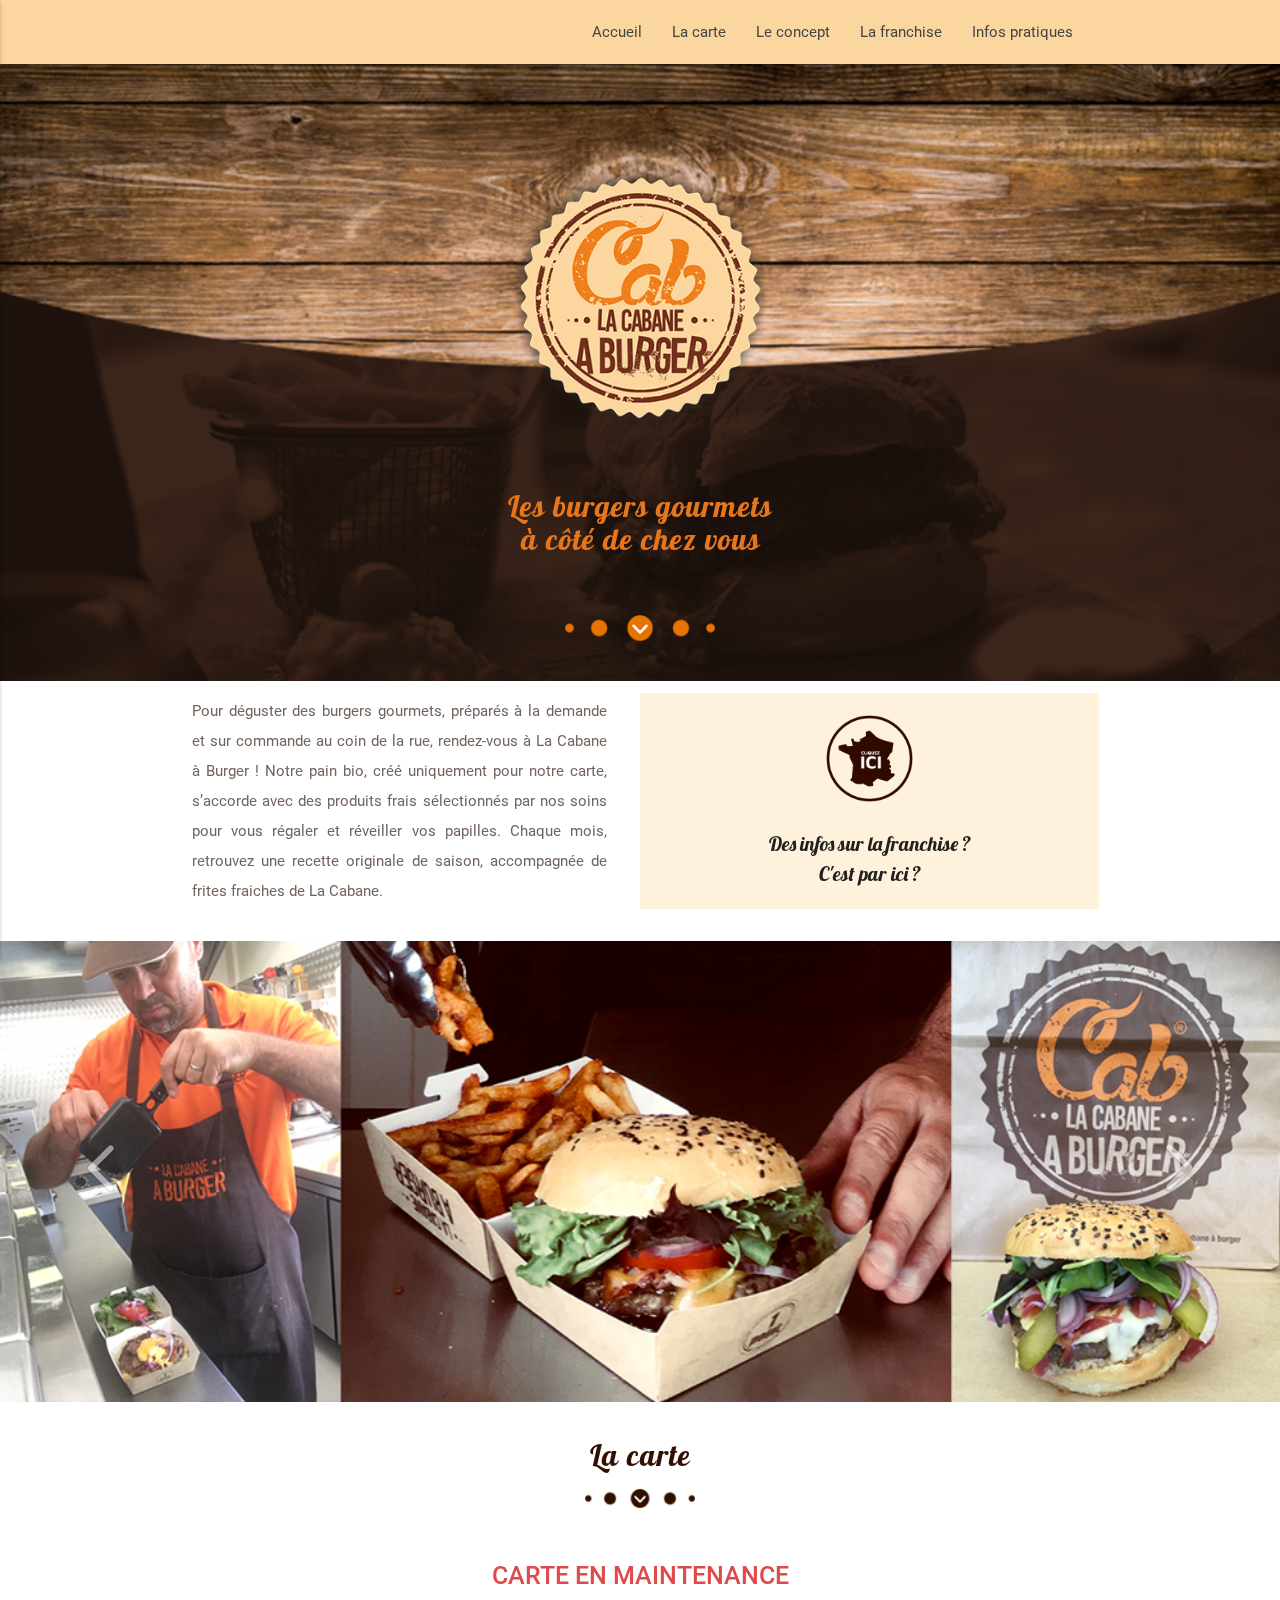
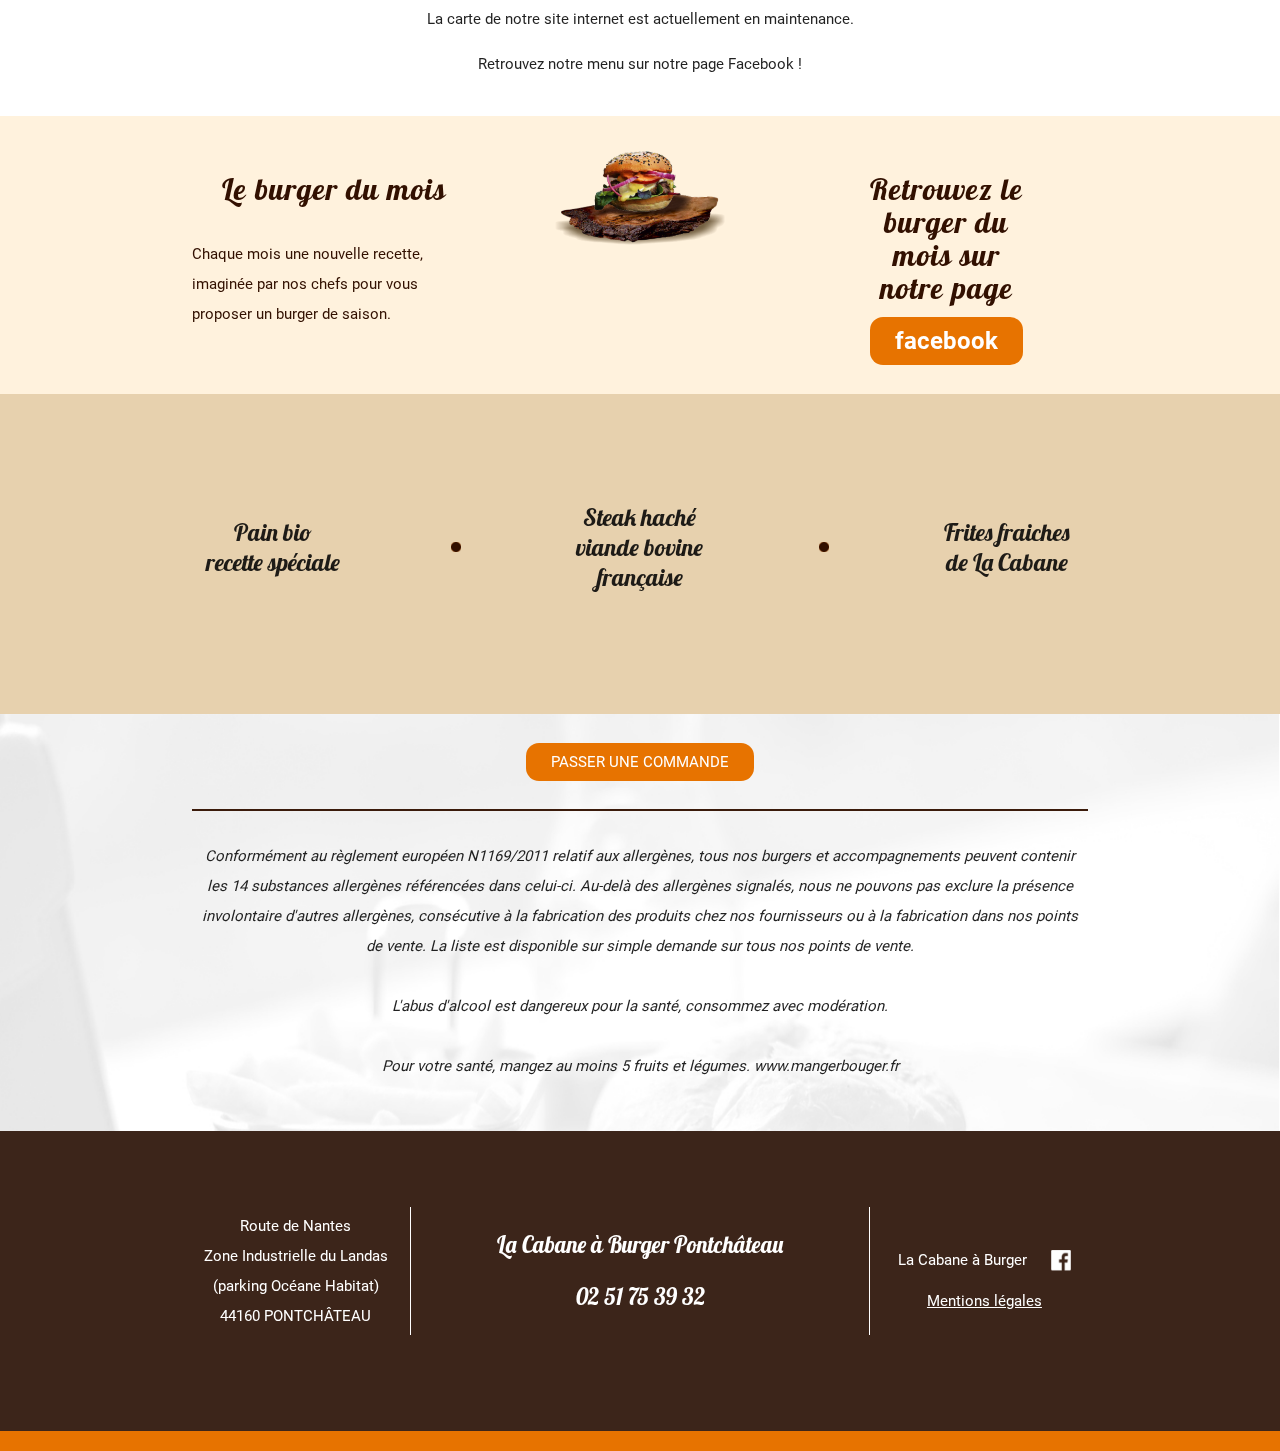
<file: index.html>
<!DOCTYPE html>
<html lang="fr">
<head>
    <meta http-equiv="Content-Type" content="text/html; charset=UTF-8"/>
    <meta name="viewport" content="width=device-width, initial-scale=1"/>
    <title>La Cabane à Burger</title>
    <link rel="icon" href="assets/favicon.png" type="image/gif" sizes="16x16"/>
    <link
            href="https://fonts.googleapis.com/icon?family=Material+Icons"
            rel="stylesheet"
    />
    <link
            href="css/materialize.css"
            type="text/css"
            rel="stylesheet"
            media="screen,projection"
    />
    <link
            href="css/style.css"
            type="text/css"
            rel="stylesheet"
            media="screen,projection"
    />
    <link
            href="css/bootstrap.css"
            type="text/css"
            rel="stylesheet"
            media="screen,projection"
    />
    <link
            href="https://fonts.googleapis.com/css?family=Lobster"
            rel="stylesheet"
    />
    <link href="https://fonts.googleapis.com/css?family=Bebas+Neue" rel="stylesheet">
    <script src="https://ajax.googleapis.com/ajax/libs/jquery/3.3.1/jquery.min.js"></script>
    <script src="https://maxcdn.bootstrapcdn.com/bootstrap/3.3.7/js/bootstrap.min.js"></script>
    <script src="https://ajax.googleapis.com/ajax/libs/jquery/1.10.2/jquery.min.js"></script>
    <script>
        $(document).ready(function () {
            $(".js-scrollTo").on("click", function () {
                // Au clic sur un élément
                var page = $(this).attr("href"); // Page cible
                var speed = 750; // Durée de l'animation (en ms)
                $("html, body").animate(
                    {
                        scrollTop: $(page).offset().top,
                    },
                    speed
                ); // Go
                return false;
            });
        });
    </script>
</head>

<body>
<nav role="navigation">
    <div class="nav-wrapper container">
        <ul class="right hide-on-med-and-down">
            <li><a class="js-scrollTo" href="#section_1">Accueil</a></li>
            <li><a class="js-scrollTo" href="#section_3">La carte</a></li>
            <li><a href="concept.html">Le concept</a></li>
            <li>
                <a href="concept.html" class="js-scrollTo" href="#section_12"
                >La franchise</a
                >
            </li>
            <li><a href="contact.html">Infos pratiques</a></li>
        </ul>
        <ul id="nav-mobile" class="side-nav">
            <li><a class="js-scrollTo" href="#section_1">Accueil</a></li>
            <li><a class="js-scrollTo" href="#section_3">La carte</a></li>
            <li><a href="concept.html">Le concept</a></li>
            <li>
                <a href="concept.html" class="js-scrollTo" href="#section_12"
                >La franchise</a
                >
            </li>
            <li><a href="contact.html">Infos pratiques</a></li>
        </ul>
        <a href="#" data-activates="nav-mobile" class="button-collapse"
        ><i class="material-icons">menu</i></a
        >
    </div>
</nav>
<div id="index-banner" class="parallax-container">
    <div class="section no-pad-bot">
        <div>
            <div class="row center">
                <img alt="logo_cabane_burger" src="assets/logo_cabane_burger.png"/>
            </div>
            <div id="h2_center_title">
                <h2>Les burgers gourmets<br/>à côté de chez vous</h2>
            </div>
            <div>
                <img alt="underline" src="assets/underline.png"/>
            </div>
        </div>
    </div>
    <div class="parallax">
        <img src="assets/bck_header_index.png" alt="bck_header_index"/>
    </div>
</div>
<div id="section_1" class="container">
    <div class="section">
        <div class="row valign-wrapper">
            <div id="section_1_left" class="col s12 m12 l6 xl6">
                <p class="light">
                    Pour déguster des burgers gourmets, préparés à la demande et sur
                    commande au coin de la rue, rendez-vous à La Cabane à Burger !
                    Notre pain bio, créé uniquement pour notre carte, s’accorde avec
                    des produits frais sélectionnés par nos soins pour vous régaler et
                    réveiller vos papilles. Chaque mois, retrouvez une recette
                    originale de saison, accompagnée de frites fraiches de La Cabane.
                </p>
            </div>
            <div id="section_1_right" class="col s12 m12 l6 xl6">
                <a href="concept.html"><img alt="ici_icon" src="assets/ici_icon.png"/></a>
                <p>Des infos sur la franchise ?<br/>C'est par ici ?</p>
            </div>
        </div>
    </div>
</div>
<div id="myCarousel" class="carousel slide" data-ride="carousel">
    <!-- Wrapper for slides -->
    <div class="carousel-inner">
        <div class="item active">
            <img src="assets/carousel_1.png" alt=""/>
        </div>
        <div class="item">
            <img src="assets/carousel_2.png" alt=""/>
        </div>
        <div class="item">
            <img src="assets/carousel_3.png" alt=""/>
        </div>
    </div>
    <!-- Left and right controls -->
    <a class="left carousel-control" href="#myCarousel" data-slide="prev">
        <span class="glyphicon glyphicon-chevron-left">
          <img src="assets/gauche_carousel.png"/>
        </span>
        <span class="sr-only"></span>
    </a>
    <a class="right carousel-control" href="#myCarousel" data-slide="next">
        <span class="glyphicon glyphicon-chevron-right">
          <img src="assets/droite_carousel.png"/>
        </span>
        <span class="sr-only"></span>
    </a>
</div>
<div id="section_3" class="container">
    <div class="section">
        <div class="row">
            <h3>La carte</h3>
            <div class="center">
                <img alt="underline" src="assets/underline_black.png"/>
            </div>
        </div>
    </div>

    <div class="center">
        <h5 class="center">CARTE EN MAINTENANCE</h5>
        <p>La carte de notre site internet est actuellement en maintenance.</p>
        <p>Retrouvez notre menu sur notre page Facebook !</p>
        <br>
    </div>


<!--    <div class="section">-->
<!--        <div class="row title-block">-->
<!--            <p class="newtitle">APERO'CAB</p>-->
<!--            <div class="title-dots">-->
<!--                <div class="dot1"></div>-->
<!--                <div class="dot2"></div>-->
<!--                <div class="dot3"></div>-->
<!--            </div>-->
<!--        </div>-->
<!--        <div class="row">-->
<!--            <div class="col s12 m6 l3 xl3">-->
<!--                <h4>Box Mozza</h4>-->
<!--                <p>5 sticks mozza*.</p>-->
<!--                <p class="bold color_orange">5,50€</p>-->
<!--            </div>-->
<!--            <div class="col s12 m6 l3 xl3">-->
<!--                <h4>Box Camembert</h4>-->
<!--                <p>5 bouchées au camembert*.</p>-->
<!--                <p class="bold color_orange">5,50€</p>-->
<!--            </div>-->
<!--            <div class="col s12 m6 l3 xl3">-->
<!--                <h4>Box Oignons Rings</h4>-->
<!--                <p>7 oignons rings*.</p>-->
<!--                <p class="bold color_orange">5,50€</p>-->
<!--            </div>-->
<!--            <div class="col s12 m6 l3 xl3">-->
<!--                <h4>Box XXL</h4>-->
<!--                <p>5 sticks mozza*, 5 bouchées au camembert*, 5 oignons rings*, 5 nuggets de filet de poulet* <br>-->
<!--                    (sauce au choix) </p>-->
<!--                <p class="bold color_orange">16,50€</p>-->
<!--            </div>-->
<!--        </div>-->
<!--    </div>-->
<!--    <div class="section">-->
<!--        <div class="row title-block">-->
<!--            <p class="newtitle">LES SALADES</p>-->
<!--            <div class="title-dots">-->
<!--                <div class="dot1"></div>-->
<!--                <div class="dot2"></div>-->
<!--                <div class="dot3"></div>-->
<!--            </div>-->
<!--        </div>-->
<!--        <div class="row">-->
<!--            <div class="col s12 m6 l3 xl3">-->
<!--                <h4>La Nordique</h4>-->
<!--                <p>Salade, rondelles de tomates, saumon fumé, palet de chèvre affiné et vinaigrette au balsamique. </p>-->
<!--                <p class="bold color_orange">7,90€</p>-->
<!--            </div>-->
<!--            <div class="col s12 m6 l3 xl3">-->
<!--                <h4>La Poulette</h4>-->
<!--                <p>Salade, rondelles de tomates, rondelles d'oignons rouges, émincé de filet de poulet pané*, palet de-->
<!--                    chèvre affiné et vinaigrette au balsamique. </p>-->
<!--                <p class="bold color_orange">7,90€</p>-->
<!--            </div>-->
<!--        </div>-->
<!--    </div>-->
<!--    <div class="section">-->
<!--        <div class="row title-block">-->
<!--            <p class="newtitle">LES INCONTOURNABLES</p>-->
<!--            <div class="title-dots">-->
<!--                <div class="dot1"></div>-->
<!--                <div class="dot2"></div>-->
<!--                <div class="dot3"></div>-->
<!--            </div>-->
<!--        </div>-->
<!--        <div class="row">-->
<!--            <div class="col s12 m6 l3 xl3">-->
<!--                <h4>Cowboy</h4>-->
<!--                <p>Steak haché*, cheddar, rondelle de tomate, sauce barbecue.</p>-->
<!--                <p class="bold color_orange">7,90€</p>-->
<!--                <div class="row underlined_orange valign-wrapper">-->
<!--                    <div class="col s12 m1 l1 xl1">-->
<!--                        <img class="left_margin" src="assets/menu_icon.png"/>-->
<!--                    </div>-->
<!--                    <div class="col s12 m11 l11 xl11">-->
<!--                        <p class="bold margin_bottom_none">-->
<!--                            Burger / Frites / Soda 33 cl-->
<!--                        </p>-->
<!--                        <p class="bold margin_top_none">11,50€</p>-->
<!--                    </div>-->
<!--                </div>-->
<!--            </div>-->
<!--            <div class="col s12 m6 l3 xl3">-->
<!--                <h4>Kebab</h4>-->
<!--                <p>-->
<!--                    Émincé de kebab, rondelle de tomate, rondelles d’oignons rouges,-->
<!--                    salade, sauce kebab.-->
<!--                </p>-->
<!--                <p class="bold color_orange">8,50€</p>-->
<!--                <div class="row underlined_orange valign-wrapper">-->
<!--                    <div class="col s12 m1 l1 xl1">-->
<!--                        <img class="left_margin" src="assets/menu_icon.png"/>-->
<!--                    </div>-->
<!--                    <div class="col s12 m11 l11 xl11">-->
<!--                        <p class="bold margin_bottom_none">-->
<!--                            Burger / Frites / Soda 33 cl-->
<!--                        </p>-->
<!--                        <p class="bold margin_top_none">11,50€</p>-->
<!--                    </div>-->
<!--                </div>-->
<!--            </div>-->
<!--            <div class="col s12 m6 l3 xl3">-->
<!--                <h4>Cab</h4>-->
<!--                <p>-->
<!--                    Steak haché*, poitrine fumée, cheddar, rondelle de tomate,-->
<!--                    rondelles d'oignons rouges, salade, sauce barbecue.-->
<!--                </p>-->
<!--                <p class="bold color_orange">8,90€</p>-->
<!--                <div class="row underlined_orange valign-wrapper">-->
<!--                    <div class="col s12 m1 l1 xl1">-->
<!--                        <img class="left_margin" src="assets/menu_icon.png"/>-->
<!--                    </div>-->
<!--                    <div class="col s12 m11 l11 xl11">-->
<!--                        <p class="bold margin_bottom_none">-->
<!--                            Burger / Frites / Soda 33 cl-->
<!--                        </p>-->
<!--                        <p class="bold margin_top_none">12,50€</p>-->
<!--                    </div>-->
<!--                </div>-->
<!--            </div>-->
<!--        </div>-->
<!--    </div>-->
<!--    <div class="section">-->
<!--        <div class="row title-block">-->
<!--            <p class="newtitle">LES LEGENDAIRES</p>-->
<!--            <div class="title-dots">-->
<!--                <div class="dot1"></div>-->
<!--                <div class="dot2"></div>-->
<!--                <div class="dot3"></div>-->
<!--            </div>-->
<!--        </div>-->
<!--        <div class="row">-->
<!--            <div class="col s12 m6 l3 xl3">-->
<!--                <h4>Savoyard</h4>-->
<!--                <p>-->
<!--                    Steak haché*, confit d'oignons jaunes, poitrine fumée, reblochon au-->
<!--                    lait cru, sauce moutarde à l'ancienne.-->
<!--                </p>-->
<!--                <p class="bold color_orange">8,90€</p>-->
<!--                <div class="row underlined_orange valign-wrapper">-->
<!--                    <div class="col s12 m1 l1 xl1">-->
<!--                        <img class="left_margin" src="assets/menu_icon.png"/>-->
<!--                    </div>-->
<!--                    <div class="col s12 m11 l11 xl11">-->
<!--                        <p class="bold margin_bottom_none">-->
<!--                            Burger / Frites / Soda 33 cl-->
<!--                        </p>-->
<!--                        <p class="bold margin_top_none">12,50€</p>-->
<!--                    </div>-->
<!--                </div>-->
<!--            </div>-->
<!--            <div class="col s12 m6 l3 xl3">-->
<!--                <h4>Normand</h4>-->
<!--                <p>-->
<!--                    Steak haché*, confit d'oignons jaunes, camembert au lait cru,-->
<!--                    salade, sauce poivre.-->
<!--                </p>-->
<!--                <p class="bold color_orange">8,50€</p>-->
<!--                <div class="row underlined_orange valign-wrapper">-->
<!--                    <div class="col s12 m1 l1 xl1">-->
<!--                        <img class="left_margin" src="assets/menu_icon.png"/>-->
<!--                    </div>-->
<!--                    <div class="col s12 m11 l11 xl11">-->
<!--                        <p class="bold margin_bottom_none">-->
<!--                            Burger / Frites / Soda 33 cl-->
<!--                        </p>-->
<!--                        <p class="bold margin_top_none">11,90€</p>-->
<!--                    </div>-->
<!--                </div>-->
<!--            </div>-->
<!--            <div class="col s12 m6 l3 xl3">-->
<!--                <h4>Montagnard</h4>-->
<!--                <p>-->
<!--                    Steak haché*, confit d'oignons jaunes, galette de pomme de terre*,-->
<!--                    poitrine fumée, raclette au lait cru, sauce barbecue.-->
<!--                </p>-->
<!--                <p class="bold color_orange">9,90€</p>-->
<!--                <div class="row underlined_orange valign-wrapper">-->
<!--                    <div class="col s12 m1 l1 xl1">-->
<!--                        <img class="left_margin" src="assets/menu_icon.png"/>-->
<!--                    </div>-->
<!--                    <div class="col s12 m11 l11 xl11">-->
<!--                        <p class="bold margin_bottom_none">-->
<!--                            Burger / Frites / Soda 33 cl-->
<!--                        </p>-->
<!--                        <p class="bold margin_top_none">13,50€</p>-->
<!--                    </div>-->
<!--                </div>-->
<!--            </div>-->
<!--            <div class="col s12 m6 l3 xl3">-->
<!--                <h4>Viking</h4>-->
<!--                <p>-->
<!--                    Galette de pomme de terre*, saumon fumé, rondelle de tomate,-->
<!--                    salade, sauce tartare.-->
<!--                </p>-->
<!--                <p class="bold color_orange">9,50€</p>-->
<!--                <div class="row underlined_orange valign-wrapper">-->
<!--                    <div class="col s12 m1 l1 xl1">-->
<!--                        <img class="left_margin" src="assets/menu_icon.png"/>-->
<!--                    </div>-->
<!--                    <div class="col s12 m11 l11 xl11">-->
<!--                        <p class="bold margin_bottom_none">-->
<!--                            Burger / Frites / Soda 33 cl-->
<!--                        </p>-->
<!--                        <p class="bold margin_top_none">12,90€</p>-->
<!--                    </div>-->
<!--                </div>-->
<!--            </div>-->
<!--        </div>-->
<!--        <div class="row">-->
<!--            <div class="col s12 m6 l3 xl3">-->
<!--                <h4>Gaulois</h4>-->
<!--                <p>-->
<!--                    Filet de poulet pané*, cheddar, rondelles d'oignons rouges,-->
<!--                    salade, sauce burger.-->
<!--                </p>-->
<!--                <p class="bold color_orange">9,50€</p>-->
<!--                <div class="row underlined_orange valign-wrapper">-->
<!--                    <div class="col s12 m1 l1 xl1">-->
<!--                        <img class="left_margin" src="assets/menu_icon.png"/>-->
<!--                    </div>-->
<!--                    <div class="col s12 m11 l11 xl11">-->
<!--                        <p class="bold margin_bottom_none">-->
<!--                            Burger / Frites / Soda 33 cl-->
<!--                        </p>-->
<!--                        <p class="bold margin_top_none">12,90€</p>-->
<!--                    </div>-->
<!--                </div>-->
<!--            </div>-->
<!--            <div class="col s12 m6 l3 xl3">-->
<!--                <h4>L'Andalou</h4>-->
<!--                <p>-->
<!--                    Steak haché*, confit d'oignons jaunes, poitrine fumée, cheddar, salade, sauce andalouse.-->
<!--                </p>-->
<!--                <p class="bold color_orange">8,90€</p>-->
<!--                <div class="row underlined_orange valign-wrapper">-->
<!--                    <div class="col s12 m1 l1 xl1">-->
<!--                        <img class="left_margin" src="assets/menu_icon.png"/>-->
<!--                    </div>-->
<!--                    <div class="col s12 m11 l11 xl11">-->
<!--                        <p class="bold margin_bottom_none">-->
<!--                            Burger / Frites / Soda 33 cl-->
<!--                        </p>-->
<!--                        <p class="bold margin_top_none">12,50€</p>-->
<!--                    </div>-->
<!--                </div>-->
<!--            </div>-->


<!--        </div>-->
<!--    </div>-->
<!--    <div class="section">-->
<!--        <div class="row title-block">-->
<!--            <p class="newtitle">LES CREATIFS</p>-->
<!--            <div class="title-dots">-->
<!--                <div class="dot1"></div>-->
<!--                <div class="dot2"></div>-->
<!--                <div class="dot3"></div>-->
<!--            </div>-->
<!--        </div>-->
<!--        <div class="row">-->
<!--            <div class="col s12 m6 l3 xl3">-->
<!--                <h4>Nantais</h4>-->
<!--                <p>-->
<!--                    Steak haché*, curé nantais, rondelle d'oignons rouges, salade,-->
<!--                    vinaigrette de la cabane.-->
<!--                </p>-->
<!--                <p class="bold color_orange">8,90€</p>-->
<!--                <div class="row underlined_orange valign-wrapper">-->
<!--                    <div class="col s12 m1 l1 xl1">-->
<!--                        <img class="left_margin" src="assets/menu_icon.png"/>-->
<!--                    </div>-->
<!--                    <div class="col s12 m11 l11 xl11">-->
<!--                        <p class="bold margin_bottom_none">-->
<!--                            Burger / Frites / Soda 33 cl-->
<!--                        </p>-->
<!--                        <p class="bold margin_top_none">11,90€</p>-->
<!--                    </div>-->
<!--                </div>-->
<!--            </div>-->
<!--            <div class="col s12 m6 l3 xl3">-->
<!--                <h4>Indien</h4>-->
<!--                <p>-->
<!--                    Émincé de poulet rôti au curry, confit d'oignons-->
<!--                    jaunes, chèvre, salade, sauce curry.-->
<!--                </p>-->
<!--                <p class="bold color_orange">9,90€</p>-->
<!--                <div class="row underlined_orange valign-wrapper">-->
<!--                    <div class="col s12 m1 l1 xl1">-->
<!--                        <img class="left_margin" src="assets/menu_icon.png"/>-->
<!--                    </div>-->
<!--                    <div class="col s12 m11 l11 xl11">-->
<!--                        <p class="bold margin_bottom_none">-->
<!--                            Burger / Frites / Soda 33 cl-->
<!--                        </p>-->
<!--                        <p class="bold margin_top_none">12,90€</p>-->
<!--                    </div>-->
<!--                </div>-->
<!--            </div>-->
<!--        </div>-->
<!--    </div>-->
<!--    <div class="section">-->
<!--        <div class="row title-block">-->
<!--            <p class="newtitle">LE VEGETARIEN</p>-->
<!--            <div class="title-dots">-->
<!--                <div class="dot1"></div>-->
<!--                <div class="dot2"></div>-->
<!--                <div class="dot3"></div>-->
<!--            </div>-->
<!--        </div>-->
<!--        <div class="row">-->
<!--            <div class="col s12 m6 l3 xl3">-->
<!--                <h4>Végétarien</h4>-->
<!--                <p>-->
<!--                    Galette de pomme de terre*, cheddar, rondelle de tomate, rondelles-->
<!--                    d'oignons rouges, salade, sauce barbecue.-->
<!--                </p>-->
<!--                <p class="bold color_orange">6,90€</p>-->
<!--                <div class="row underlined_orange valign-wrapper">-->
<!--                    <div class="col s12 m1 l1 xl1">-->
<!--                        <img class="left_margin" src="assets/menu_icon.png"/>-->
<!--                    </div>-->
<!--                    <div class="col s12 m11 l11 xl11">-->
<!--                        <p class="bold margin_bottom_none">-->
<!--                            Burger / Frites / Soda 33 cl-->
<!--                        </p>-->
<!--                        <p class="bold margin_top_none">9,90€</p>-->
<!--                    </div>-->
<!--                </div>-->
<!--            </div>-->
<!--        </div>-->
<!--    </div>-->
</div>
<!--<div class="section">-->
<!--    <div class="row center">-->
<!--        <a id="commande_button" href="contact.html">PASSER UNE COMMANDE</a>-->
<!--    </div>-->
<!--</div>-->
<div id="section_4">
    <div class="container">
        <div class="section">
            <div class="row valign-wrapper">
<!--                <div class="col s12 m3 l3 xl3">-->
<!--                    <img src="assets/info_icon.png" alt="info_icon"/>-->
<!--                </div>-->

<!--                <div class="col s12 m9 l9 xl9">-->
<!--                    <p class="light">-->
<!--                        La viande de nos burgers peut être remplacée par un filet de-->
<!--                        poulet pané ou une galette de pomme de terre (produits surgelés)-->
<!--                        sur simple demande à la commande. * Produit surgelé-->
<!--                    </p>-->
<!--                </div>-->
            </div>
            <div class="row">
                <div class="col s12 m12 l4 xl4">
                    <h3>Le burger du mois</h3>
                    <p>
                        Chaque mois une nouvelle recette, imaginée par nos chefs pour
                        vous proposer un burger de saison.
                    </p>
                </div>
                <div class="col s12 m12 l4 xl4">
                    <img src="assets/burger_du_mois.png" alt="burger_du_mois"/>
                </div>
                <div class="col s12 m12 l4 xl4">
                    <h3>Retrouvez le burger du mois sur notre page</h3>
                    <a
                            target="_blank"
                            href="https://www.facebook.com/La-Cabane-A-Burger-2024129584480172/"
                    >facebook</a
                    >
                </div>
            </div>
        </div>
    </div>
</div>
<div id="section_5" class="container">
    <div class="container center">
        <div class="section center">
            <div class="row center">
                <div class="col s12 m15ths l5ths xl5ths">
                    <p>Pain bio<br/>recette spéciale</p>
                </div>
                <div class="col s12 m15ths l5ths xl5ths">
                    <img
                            class="point_section_5"
                            alt="point_section"
                            src="assets/point_section.png"
                    />
                </div>
                <div class="col s12 m15ths l5ths xl5ths">
                    <p>Steak haché<br/>viande bovine française</p>
                </div>
                <div class="col s12 m15ths l5ths xl5ths">
                    <img
                            class="point_section_5"
                            alt="point_section"
                            src="assets/point_section.png"
                    />
                </div>
                <div class="col s12 m15ths l5ths xl5ths">
                    <p>Frites fraiches<br/>de La Cabane</p>
                </div>
            </div>
        </div>
    </div>
</div>
<div id="section_6">
    <div class="container">
<!--        <div class="section">-->
<!--            <div class="row">-->
<!--                <div class="col s12 m12 l4 xl4">-->
<!--                    <h4>Nuggets</h4>-->
<!--                    <p>Nuggets de filet de poulet* x 6</p>-->
<!--                    <p class="bold">6,90€</p>-->
<!--                    <div class="row underlined_orange valign-wrapper">-->
<!--                        <div class="col s12 m12 l1 xl1">-->
<!--                            <img class="left_margin" src="assets/menu_icon.png"/>-->
<!--                        </div>-->
<!--                        <div class="col s12 m12 l11 xl11">-->
<!--                            <p class="bold">Nuggets x6 / Frites / Soda 33 cl<br/>10,50€</p>-->
<!--                        </div>-->
<!--                    </div>-->
<!--                    <p>Nuggets de filet de poulet* x 9</p>-->
<!--                    <p class="bold">9,90€</p>-->
<!--                    <div class="row underlined_orange valign-wrapper">-->
<!--                        <div class="col s12 m12 l1 xl1">-->
<!--                            <img class="left_margin" src="assets/menu_icon.png"/>-->
<!--                        </div>-->
<!--                        <div class="col s12 m12 l11 xl11">-->
<!--                            <p class="bold">Nuggets x9 / Frites / Soda 33 cl<br/>13,50€</p>-->
<!--                        </div>-->
<!--                    </div>-->
<!--                </div>-->
<!--                <div class="col s12 m12 l4 xl4">-->
<!--                    <h4>Menu kids</h4>-->
<!--                    <p>Burger de Steak haché*, cheddar, ketchup, frites fraiches</p>-->
<!--                    <p class="bold">ou</p>-->
<!--                    <p>4 nuggets de filet de poulet*, frites fraiches</p>-->
<!--                    <p>&#45;&#45;</p>-->
<!--                    <p>Jus d’orange 20 cl</p>-->
<!--                    <p class="bold">ou</p>-->
<!--                    <p>Eau de source 50 cl</p>-->
<!--                    <p>&#45;&#45;</p>-->
<!--                    <p>Compote à boire &amp; surprise</p>-->
<!--                    <p class="bold">5,90€</p>-->
<!--                </div>-->
<!--                <div class="col s12 m12 l4 xl4">-->
<!--                    <h4>A l'unité</h4>-->
<!--                    <p>Frites fraîches 150g</p>-->
<!--                    <p>Nature ou Ail/Paprika doux</p>-->
<!--                    <p class="bold">2,50€</p>-->
<!--                    <p>&#45;&#45;</p>-->
<!--                    <p>Ter'minus (Mini burger)</p>-->
<!--                    <p>Steak haché*, cheddar, sauce ketchup</p>-->
<!--                    <p class="bold">4,90€</p>-->
<!--                </div>-->
<!--            </div>-->
<!--        </div>-->
<!--        <div class="section">-->
<!--            <div class="row">-->
<!--                <div class="col s12 m12 l4 xl4">-->
<!--                    <h4>Suppléments</h4>-->
<!--                    <p>Fromage</p>-->
<!--                    <p class="bold">1,50€</p>-->
<!--                    <p>Galette PDT</p>-->
<!--                    <p class="bold">1,50€</p>-->
<!--                    <p>Steak</p>-->
<!--                    <p class="bold">3,00€</p>-->
<!--                    <p>Poitrine</p>-->
<!--                    <p class="bold">1,50€</p>-->
<!--                </div>-->
<!--                <div class="col s12 m12 l4 xl4">-->
<!--                    <h4>Desserts</h4>-->
<!--                    <p>-->
<!--                        Glaces et sorbets de fabrication artisanale (120ml)-->
<!--                    </p>-->
<!--                    <ul>-->
<!--                        <li>- Vanille bourbon avec noix de macadamia (sauce caramel)</li>-->
<!--                        <li>- Caramel avec beurre et sel de Guérande (sauce caramel)</li>-->
<!--                        <li>- Chocolat noir de Tanzanie avec morceaux (sauce chocolat)</li>-->
<!--                        <li>- Citron vert des Amériques avec zestes de citron</li>-->
<!--                        <li>- Fraise Senga Sengana avec morceaux</li>-->

<!--                    </ul>-->
<!--                    <p class="bold">3,50€</p>-->
<!--                    <p>Grand cookie*</p>-->
<!--                    <p class="bold">1,50€</p>-->
<!--                    <p>Donut*</p>-->
<!--                    <p class="bold">1,50€</p>-->
<!--                </div>-->
<!--                <div class="col s12 m12 l4 xl4">-->
<!--                    <h4>Boissons</h4>-->
<!--                    <p>Eau de source 50 cl</p>-->
<!--                    <p class="bold">1,00€</p>-->
<!--                    <p>-->
<!--                        <u>Boisson Soft 33 cl :</u><br/>Coca, Coca zéro, Coca Cherry, Orangina,-->
<!--                        Fanta, Sprite, Oasis, Minute Maid orange, Schweppes Agrum, Perrier, Ice Tea.-->
<!--                    </p>-->
<!--                    <p class="bold">2,00€</p>-->
<!--                    <p>Bière Heineken 33 cl</p>-->
<!--                    <p class="bold">2,50€</p>-->
<!--                    <p>Desperados 33 cl</p>-->
<!--                    <p class="bold">3,50€</p>-->
<!--                    <p>Café</p>-->
<!--                    <p class="bold">1,20€</p>-->
<!--                </div>-->
<!--            </div>-->
<!--        </div>-->
        <div class="section">
            <br>
            <div class="row center">
                <a id="commande_button" href="contact.html">PASSER UNE COMMANDE</a>
            </div>
        </div>
        <div class="section">
            <div class="row center">
                <p>
                    <i
                    >Conformément au règlement européen N1169/2011 relatif aux
                        allergènes, tous nos burgers et accompagnements peuvent contenir
                        les 14 substances allergènes référencées dans celui-ci. Au-delà
                        des allergènes signalés, nous ne pouvons pas exclure la présence
                        involontaire d'autres allergènes, consécutive à la fabrication
                        des produits chez nos fournisseurs ou à la fabrication dans nos
                        points de vente. La liste est disponible sur simple demande sur
                        tous nos points de vente.<br/><br/>L'abus d'alcool est
                        dangereux pour la santé, consommez avec modération.<br/><br/>Pour
                        votre santé, mangez au moins 5 fruits et légumes.
                        www.mangerbouger.fr</i
                    >
                </p>
            </div>
        </div>
    </div>
</div>
<footer>
    <div class="section center">
        <div class="container">
            <div class="row valign-wrapper">
                <div class="col s12 m4 l3 xl3">
                    <p class="light center">
                        Route de Nantes<br/>Zone Industrielle du Landas<br/>(parking
                        Océane Habitat)<br/>44160 PONTCHÂTEAU
                    </p>
                </div>
                <div class="col s12 m4 l6 xl6">
                    <p class="cursive light center">La Cabane à Burger Pontchâteau</p>
                    <p class="cursive light center">02 51 75 39 32</p>
                </div>
                <div class="col s12 m4 l3 xl3">
                    <a
                            target="_blank"
                            href="https://www.facebook.com/La-Cabane-A-Burger-2024129584480172/"
                    >
                        <p class="light center">La Cabane à Burger</p>
                        <img alt="fb_icon" src="assets/fb_icon.png"/>
                        <a href="mentionlegales.html"><u>Mentions légales</u></a>
                    </a>
                </div>
            </div>
        </div>
    </div>
</footer>
<script src="https://code.jquery.com/jquery-2.1.1.min.js"></script>
<script src="js/materialize.js"></script>
<script src="js/init.js"></script>
</body>
</html>
</file>
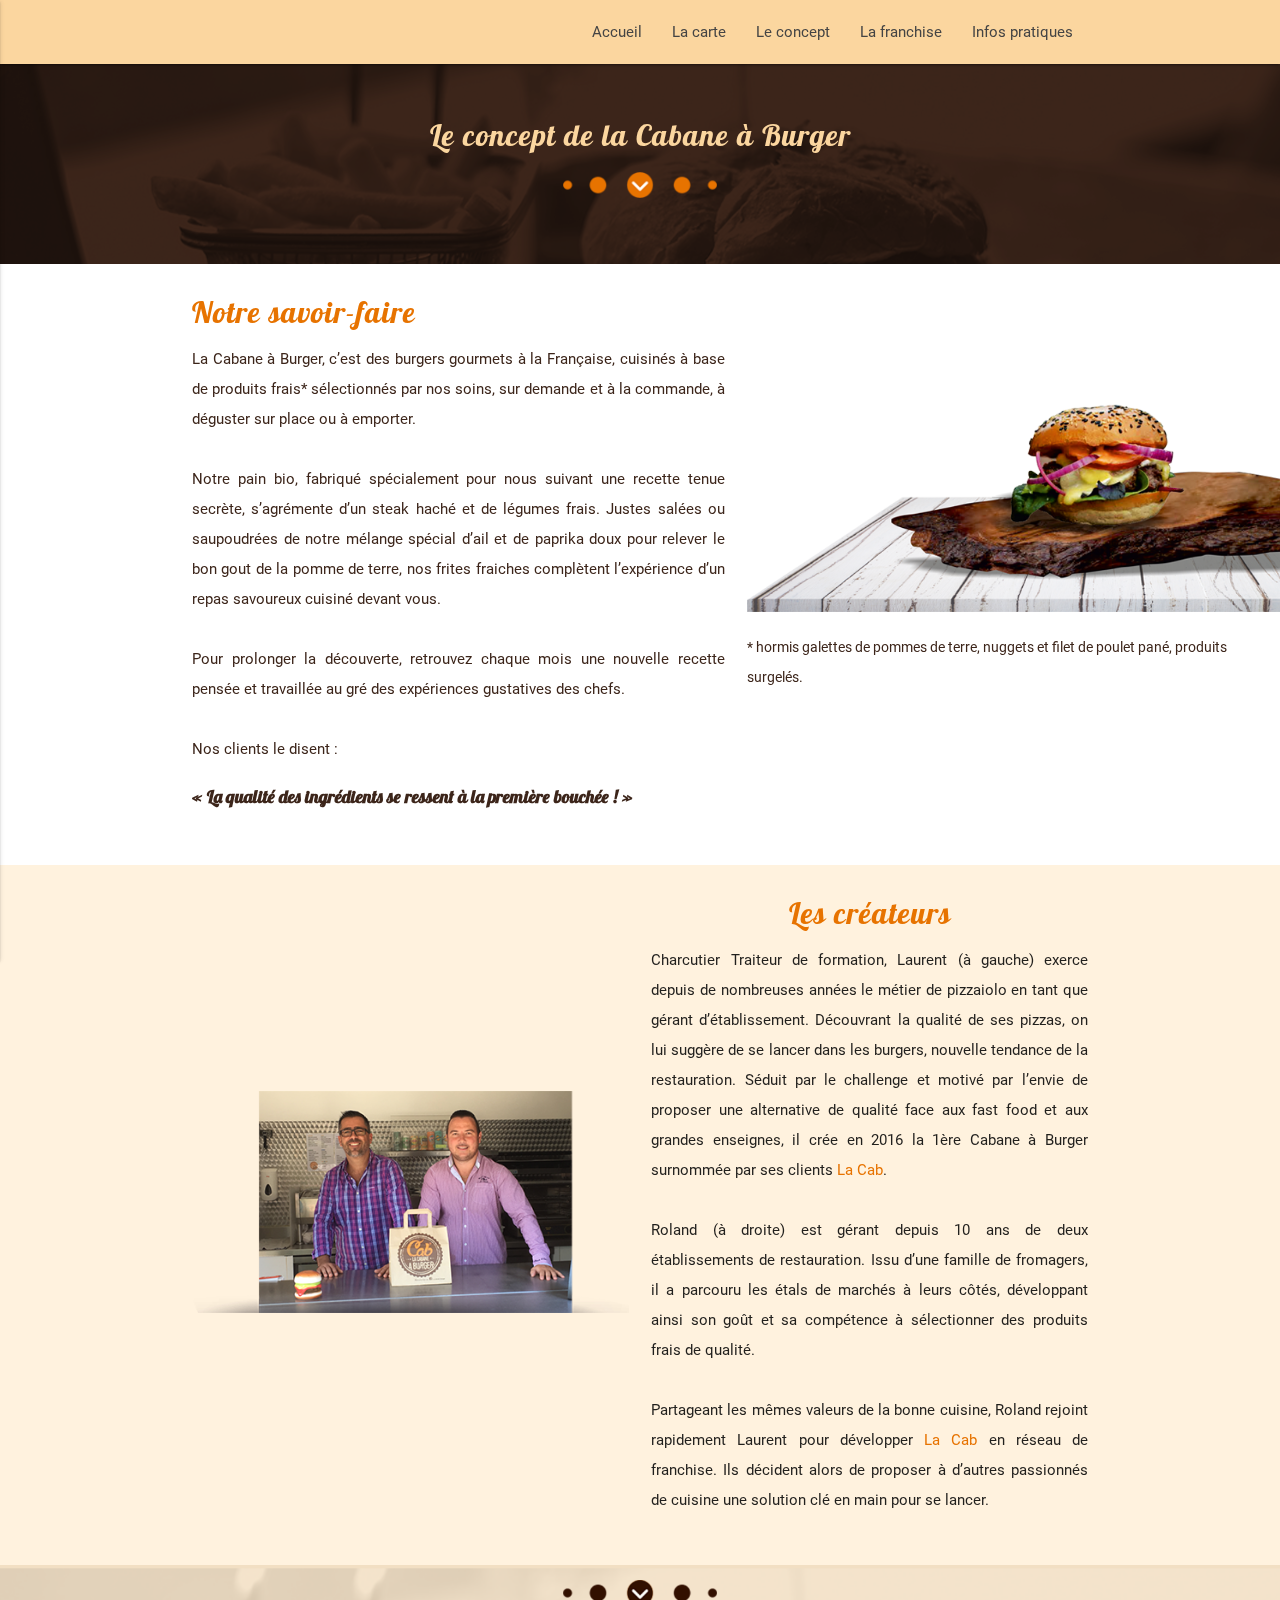
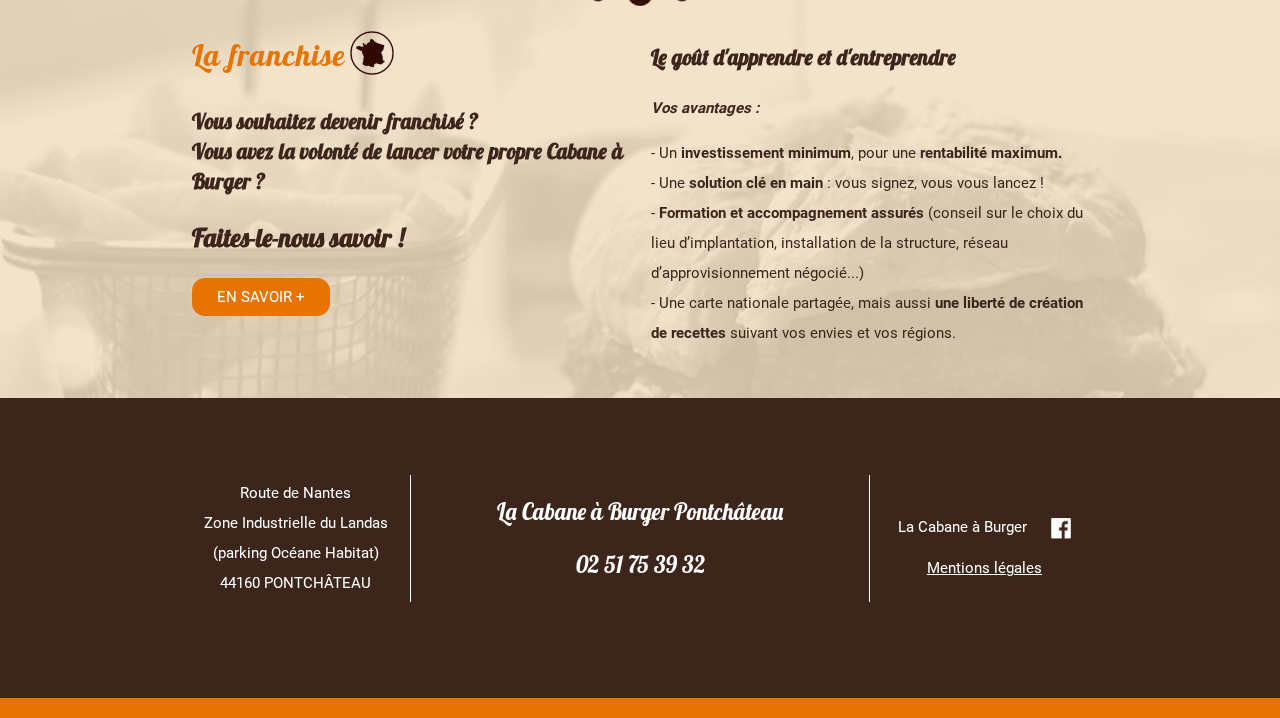
<file: concept.html>
<!DOCTYPE html>
<html lang="fr">

<head>
    <meta http-equiv="Content-Type" content="text/html; charset=UTF-8" />
    <meta name="viewport" content="width=device-width, initial-scale=1" />
    <title>La Cabane à Burger</title>
    <link rel="icon" href="assets/favicon.png" type="image/gif" sizes="16x16">
    <link href="https://fonts.googleapis.com/icon?family=Material+Icons" rel="stylesheet">
    <link href="css/materialize.css" type="text/css" rel="stylesheet" media="screen,projection" />
    <link href="css/style.css" type="text/css" rel="stylesheet" media="screen,projection" />
    <link href="https://fonts.googleapis.com/css?family=Lobster" rel="stylesheet">
    <link href="https://fonts.googleapis.com/css?family=Bebas+Neue" rel="stylesheet">
    <script src="https://ajax.googleapis.com/ajax/libs/jquery/1.10.2/jquery.min.js"></script>
    <script>
        $(document).ready(function() {
            $('.js-scrollTo').on('click', function() { // Au clic sur un élément
                var page = $(this).attr('href'); // Page cible
                var speed = 750; // Durée de l'animation (en ms)
                $('html, body').animate({
                    scrollTop: $(page).offset().top
                }, speed); // Go
                return false;
            });
        });
        document.addEventListener('DOMContentLoaded', function() {
            var elems = document.querySelectorAll('.carousel');
            var instances = M.Carousel.init(elems, options);
        });

        // Or with jQuery

        $(document).ready(function() {
            $('.carousel').carousel();
        });

    </script>
</head>

<body>
    <nav role="navigation">
        <div class="nav-wrapper container">
            <ul class="right hide-on-med-and-down">
                <li><a class="js-scrollTo" href="index.html">Accueil</a></li>
                <li><a class="js-scrollTo" href="index.html">La carte</a></li>
                <li><a href="concept.html">Le concept</a></li>
                <li><a class="js-scrollTo" href="#index-banner-3">La franchise</a></li>
                <li><a href="contact.html">Infos pratiques</a></li>
            </ul>
            <ul id="nav-mobile" class="side-nav">
                <li><a class="js-scrollTo" href="index.html">Accueil</a></li>
                <li><a class="js-scrollTo" href="index.html">La carte</a></li>
                <li><a href="concept.html">Le concept</a></li>
                <li><a class="js-scrollTo" href="#index-banner-3">La franchise</a></li>
                <li><a href="contact.html">Infos pratiques</a></li>
            </ul>
            <a href="#" data-activates="nav-mobile" class="button-collapse"><i class="material-icons">menu</i></a>
        </div>
    </nav>
    <div id="index-banner-2" class="parallax-container">
        <div class="section no-pad-bot center">
            <div>
                <h6>Le concept de la Cabane à Burger</h6>
            </div>
            <div>
                <img alt="underline" src="assets/underline.png">
            </div>
        </div>
        <div class="parallax"><img src="assets/concept_sous_menu_bck.png" alt="bck_header_index"></div>
    </div>
    <div id="section_11" class="container">
        <div class="section">
            <div class="row valign-wrapper">
                <div class="col s12 m12 l6 xl6">
                    <h4>Notre savoir-faire</h4>
                    <p class="light">La Cabane à Burger, c’est des burgers gourmets à la Française, cuisinés à base de produits frais* sélectionnés par nos soins, sur demande et à la commande, à déguster sur place ou à emporter.<br><br>Notre pain bio, fabriqué spécialement pour nous suivant une recette tenue secrète, s’agrémente d’un steak haché et de légumes frais. Justes salées ou saupoudrées de notre mélange spécial d’ail et de paprika doux pour relever le bon gout de la pomme de terre, nos frites fraiches complètent l’expérience d’un repas savoureux cuisiné devant vous.<br><br>Pour prolonger la découverte, retrouvez chaque mois une nouvelle recette pensée et travaillée au gré des expériences gustatives des chefs.<br><br>Nos clients le disent :
                    </p>
                    <p class="light bold">« La qualité des ingrédients se ressent à la première bouchée ! »</p>
                </div>
                <div class="col s12 m12 l6 xl6">
                    <img src="assets/concept_burger.png">
                    <p class="light italic">* hormis galettes de pommes de terre, nuggets et filet de poulet pané, produits surgelés.</p>
                </div>
            </div>
        </div>
    </div>
    <div id="section_12">
        <div class="container">
            <div class="section">
                <div class="row valign-wrapper">
                    <div class="col s12 m12 l4 xl6">
                        <img src=assets/photo_createurs.png>
                    </div>
                    <div class="col s12 m12 l8 xl6">
                        <h4>Les créateurs</h4>
                        <p>Charcutier Traiteur de formation, Laurent (à gauche) exerce depuis de nombreuses années le métier de pizzaiolo en tant que gérant d’établissement. Découvrant la qualité de ses pizzas, on lui suggère de se lancer dans les burgers, nouvelle tendance de la restauration. Séduit par le challenge et motivé par l’envie de proposer une alternative de qualité face aux fast food et aux grandes enseignes, il crée en 2016 la 1ère Cabane à Burger surnommée par ses clients <i>La Cab</i>.<br><br>Roland (à droite) est gérant depuis 10 ans de deux établissements de restauration. Issu d’une famille de fromagers, il a parcouru les étals de marchés à leurs côtés, développant ainsi son goût et sa compétence à sélectionner des produits frais de qualité.<br><br>Partageant les mêmes valeurs de la bonne cuisine, Roland rejoint rapidement Laurent pour développer <i>La Cab</i> en réseau de franchise. Ils décident alors de proposer à d’autres passionnés de cuisine une solution clé en main pour se lancer.
                        </p>
                    </div>
                </div>
            </div>
        </div>
    </div>
    <div id="index-banner-3" class="parallax-container">
        <div class="section no-pad-bot center">
            <div class="center">
                <img alt="underline" src="assets/underline_black.png">
            </div>
            <div class="container">
                <div class="section">
                    <div class="row">
                        <div class="col s12 m12 l6 xl6">
                            <h4>La franchise</h4>
                            <img alt="ici_icon" src="assets/ici_icon_2.png">
                            <p class="bold">Vous souhaitez devenir franchisé ?<br>Vous avez la volonté de lancer votre propre Cabane à Burger ?</p>
                            <p class="bold">Faites-le-nous savoir !</p>
                            <a id="commande_button" href="https://goo.gl/forms/Vofp95dxd0XohwKf2" target="_blank">EN SAVOIR +</a>
                        </div>
                        <div class="col s12 m12 l6 xl6">
                            <p class="bold">Le goût d'apprendre et d'entreprendre</p>
                            <p class="bold">Vos avantages :</p>
                            <p>- Un <strong>investissement minimum</strong>, pour une <strong>rentabilité maximum.</strong><br> - Une <strong>solution clé en main</strong> : vous signez, vous vous lancez !<br> - <strong>Formation et accompagnement assurés</strong> (conseil sur le choix du lieu d’implantation, installation de la structure, réseau d’approvisionnement négocié...)<br> - Une carte nationale partagée, mais aussi <strong>une liberté de création de recettes</strong> suivant vos envies et vos régions.
                            </p>
                        </div>
                    </div>
                </div>
            </div>
        </div>
        <div class="parallax"><img src="assets/bck_concept_section_franchise.png" alt="bck_header_index"></div>
    </div>
    <footer>
        <div class="section center">
            <div class="container">
                <div class="row valign-wrapper">
                    <div class="col s12 m4 l3 xl3">
                        <p class="light center">Route de Nantes<br>Zone Industrielle du Landas<br>(parking Océane Habitat)<br>44160 PONTCHÂTEAU</p>
                    </div>
                    <div class="col s12 m4 l6 xl6">
                        <p class="cursive light center">La Cabane à Burger Pontchâteau</p>
                        <p class="cursive light center">02 51 75 39 32</p>
                    </div>
                    <div class="col s12 m4 l3 xl3">
                        <a target="_blank" href="https://www.facebook.com/La-Cabane-A-Burger-2024129584480172/">
                            <p class="light center">La Cabane à Burger</p>
                            <img alt="fb_icon" src="assets/fb_icon.png">
                            <a href="mentionlegales.html"><u>Mentions légales</u></a>
                        </a>
                    </div>
                </div>
            </div>
        </div>
    </footer>
    <script src="https://code.jquery.com/jquery-2.1.1.min.js"></script>
    <script src="js/materialize.js"></script>
    <script src="js/init.js"></script>
</body>

</html>
</file>
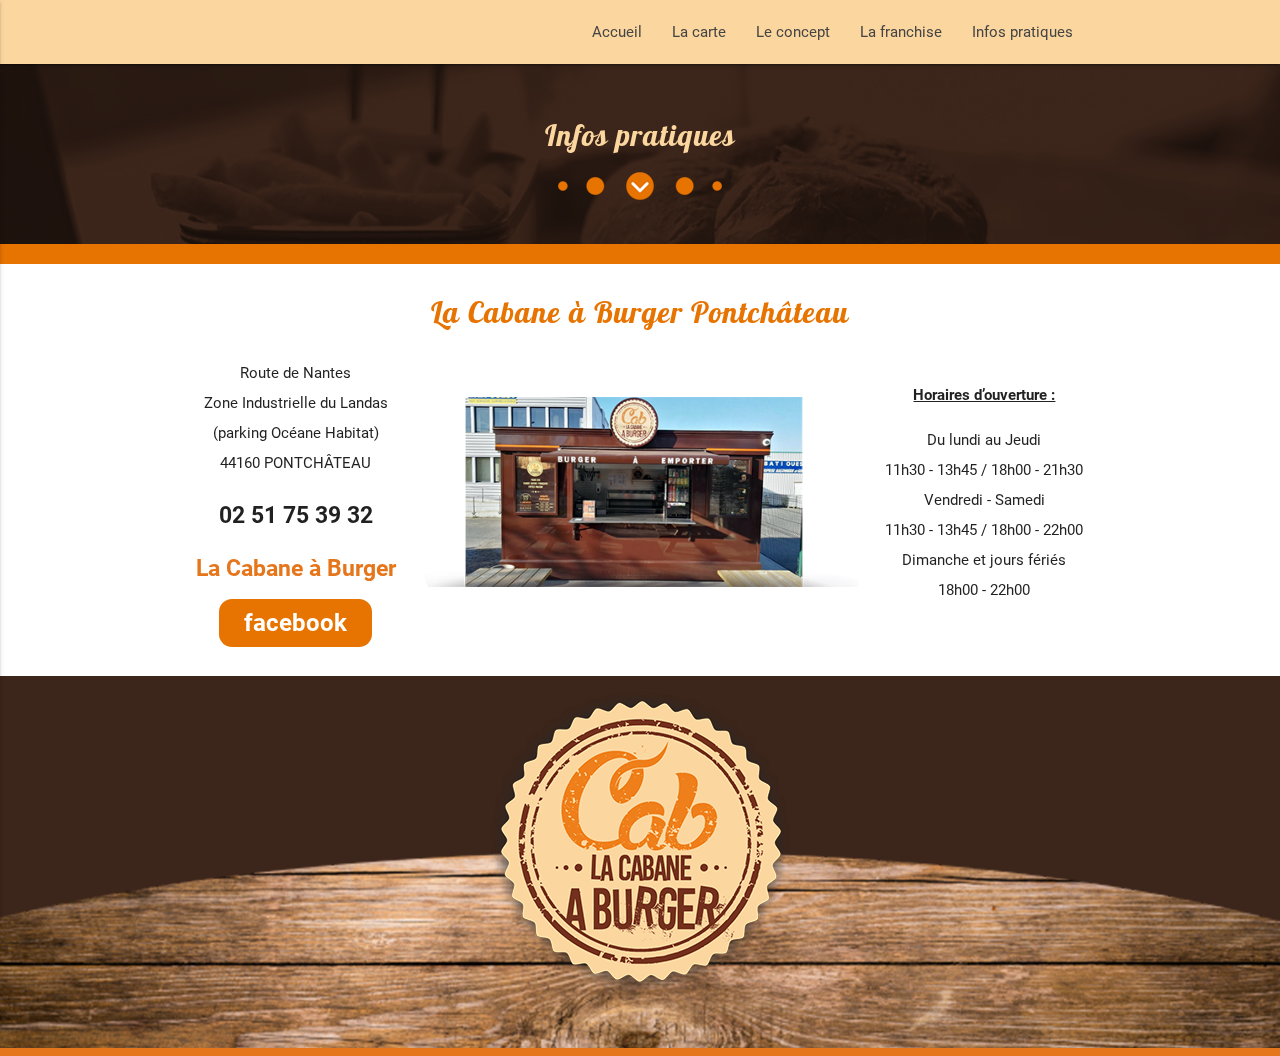
<file: contact.html>
<!DOCTYPE html>
<html lang="fr">

<head>
    <meta http-equiv="Content-Type" content="text/html; charset=UTF-8" />
    <meta name="viewport" content="width=device-width, initial-scale=1" />
    <title>La Cabane à Burger</title>
    <link rel="icon" href="assets/favicon.png" type="image/gif" sizes="16x16">
    <link href="https://fonts.googleapis.com/icon?family=Material+Icons" rel="stylesheet">
    <link href="css/materialize.css" type="text/css" rel="stylesheet" media="screen,projection" />
    <link href="css/style.css" type="text/css" rel="stylesheet" media="screen,projection" />
    <link href="https://fonts.googleapis.com/css?family=Lobster" rel="stylesheet">
    <script src="https://ajax.googleapis.com/ajax/libs/jquery/1.10.2/jquery.min.js"></script>
    <script>
        $(document).ready(function() {
            $('.js-scrollTo').on('click', function() { // Au clic sur un élément
                var page = $(this).attr('href'); // Page cible
                var speed = 750; // Durée de l'animation (en ms)
                $('html, body').animate({
                    scrollTop: $(page).offset().top
                }, speed); // Go
                return false;
            });
        });
        document.addEventListener('DOMContentLoaded', function() {
            var elems = document.querySelectorAll('.carousel');
            var instances = M.Carousel.init(elems, options);
        });

        // Or with jQuery

        $(document).ready(function() {
            $('.carousel').carousel();
        });

    </script>
</head>

<body>
    <nav role="navigation">
        <div class="nav-wrapper container">
            <ul class="right hide-on-med-and-down">
                <li><a class="js-scrollTo" href="index.html">Accueil</a></li>
                <li><a class="js-scrollTo" href="index.html">La carte</a></li>
                <li><a href="concept.html">Le concept</a></li>
                <li><a href="concept.html" class="js-scrollTo" href="concept.html">La franchise</a></li>
                <li><a href="contact.html">Infos pratiques</a></li>
            </ul>
            <ul id="nav-mobile" class="side-nav">
                <li><a class="js-scrollTo" href="index.html">Accueil</a></li>
                <li><a class="js-scrollTo" href="index.html">La carte</a></li>
                <li><a href="concept.html">Le concept</a></li>
                <li><a href="concept.html" class="js-scrollTo" href="concept.html">La franchise</a></li>
                <li><a href="contact.html">Infos pratiques</a></li>
            </ul>
            <a href="#" data-activates="nav-mobile" class="button-collapse"><i class="material-icons">menu</i></a>
        </div>
    </nav>
    <div id="index-banner-4" class="parallax-container">
        <div class="section no-pad-bot center">
            <div>
                <h6>Infos pratiques</h6>
            </div>
            <div>
                <img alt="underline" src="assets/underline.png">
            </div>
        </div>
        <div class="parallax"><img src="assets/concept_sous_menu_bck.png" alt="bck_header_index"></div>
    </div>
    <div id="section_21" class="container">
        <div class="section">
            <div class="center">
                <h4>La Cabane à Burger Pontchâteau</h4>
            </div>
            <div class="row valign-wrapper">
                <div class="center col s12 m12 l3 xl3">
                    <p>Route de Nantes<br>Zone Industrielle du Landas<br>(parking Océane Habitat)<br>44160 PONTCHÂTEAU</p>
                    <p class="bold">02 51 75 39 32</p>
                    <p class="bold">La Cabane à Burger</p>
                    <a target="_blank" href="https://www.facebook.com/La-Cabane-A-Burger-2024129584480172/">facebook</a>
                </div>
                <div class="col s12 m12 l6 xl6">
                    <img src="assets/contact_img_cab.png">
                </div>
                <div class="center col s12 m12 l3 xl3">
                    <p class="bold">Horaires d’ouverture :</p>
                    <p>Du lundi au Jeudi<br>11h30 - 13h45 / 18h00 - 21h30<br>Vendredi - Samedi<br>11h30 - 13h45 / 18h00 - 22h00<br>Dimanche et jours fériés<br>18h00 - 22h00</p>
                </div>
            </div>
        </div>
    </div>
    <div id="index-banner-5" class="parallax-container">
        <div class="section no-pad-bot center">
            <div>
                <img alt="logo_cab" src="assets/logo_cabane_burger.png">
            </div>
        </div>
        <div class="parallax"><img src="assets/footer_contact_page.png" alt="bck_header_index"></div>
    </div>
    <script src="https://code.jquery.com/jquery-2.1.1.min.js"></script>
    <script src="js/materialize.js"></script>
    <script src="js/init.js"></script>
</body>

</html>
</file>
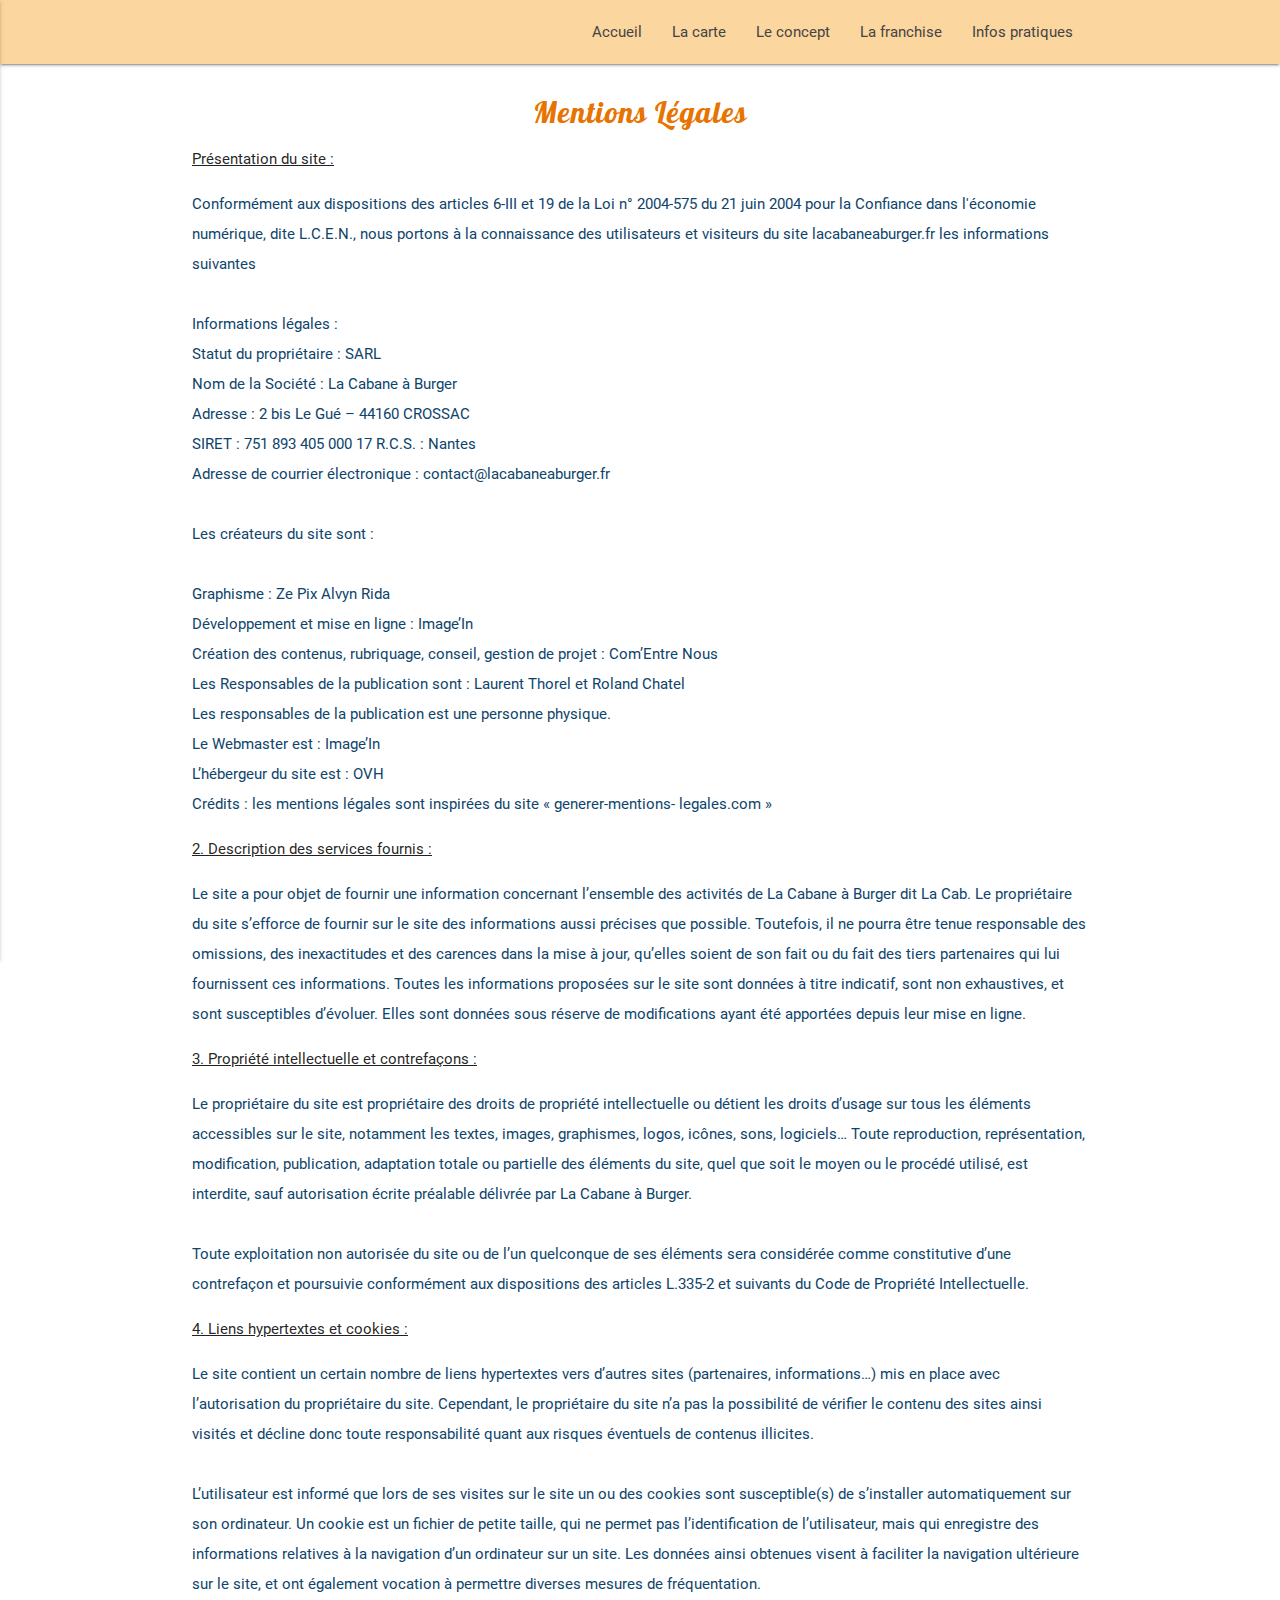
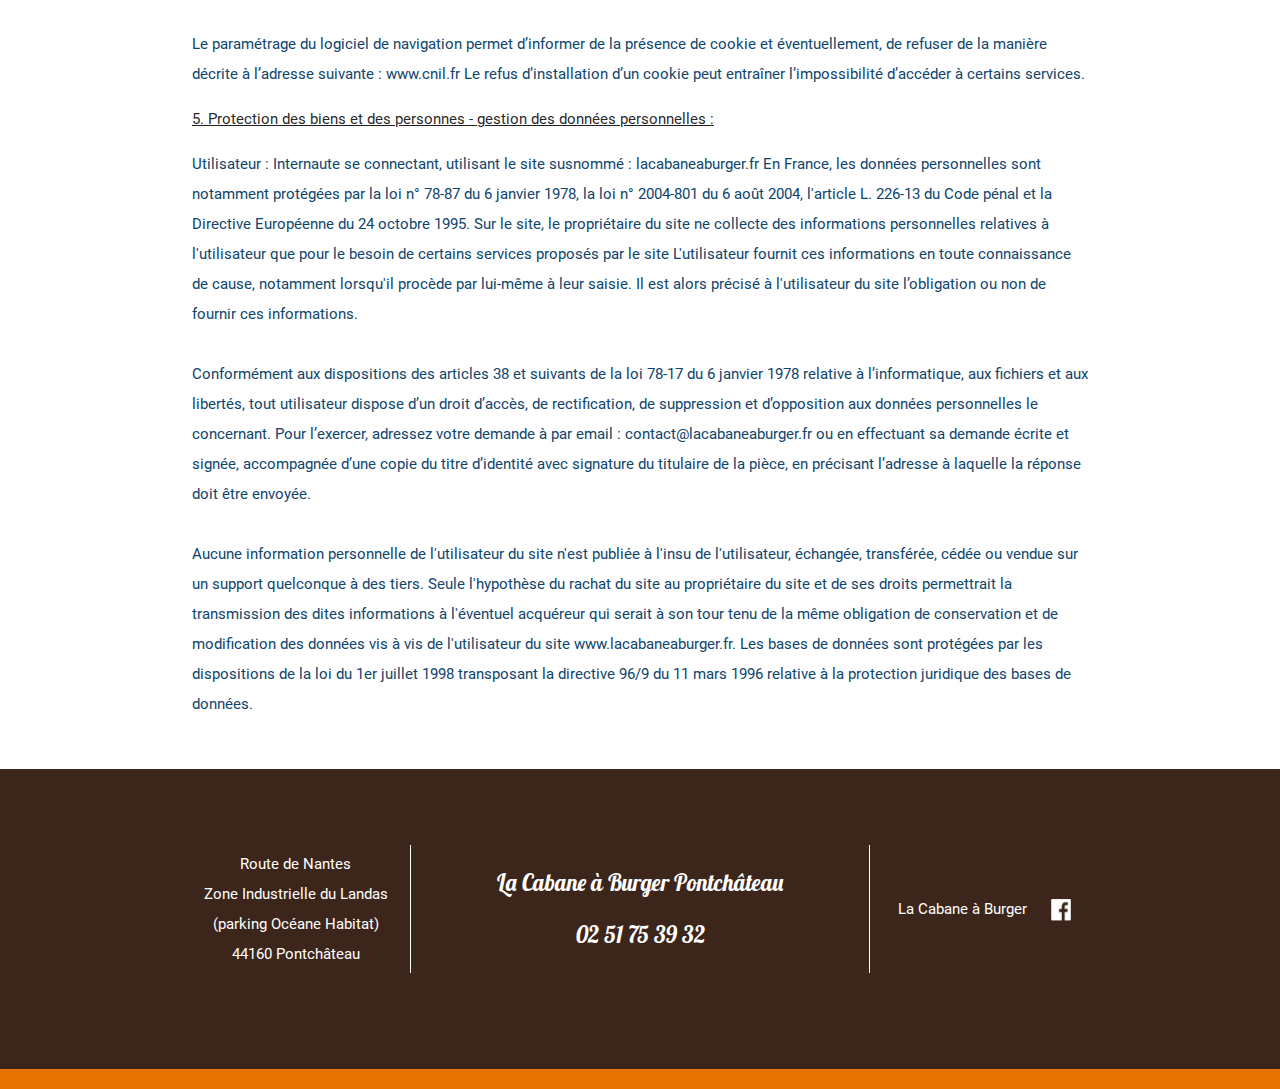
<file: mentionlegales.html>
<!DOCTYPE html>
<html lang="fr">

<head>
    <meta http-equiv="Content-Type" content="text/html; charset=UTF-8" />
    <meta name="viewport" content="width=device-width, initial-scale=1" />
    <title>La Cabane à Burger</title>
    <link rel="icon" href="assets/favicon.png" type="image/gif" sizes="16x16">
    <link href="https://fonts.googleapis.com/icon?family=Material+Icons" rel="stylesheet">
    <link href="css/materialize.css" type="text/css" rel="stylesheet" media="screen,projection" />
    <link href="css/style.css" type="text/css" rel="stylesheet" media="screen,projection" />
    <link href="https://fonts.googleapis.com/css?family=Lobster" rel="stylesheet">
    <script src="https://ajax.googleapis.com/ajax/libs/jquery/1.10.2/jquery.min.js"></script>
    <script>
        $(document).ready(function() {
            $('.js-scrollTo').on('click', function() { // Au clic sur un élément
                var page = $(this).attr('href'); // Page cible
                var speed = 750; // Durée de l'animation (en ms)
                $('html, body').animate({
                    scrollTop: $(page).offset().top
                }, speed); // Go
                return false;
            });
        });
        document.addEventListener('DOMContentLoaded', function() {
            var elems = document.querySelectorAll('.carousel');
            var instances = M.Carousel.init(elems, options);
        });

        // Or with jQuery

        $(document).ready(function() {
            $('.carousel').carousel();
        });

    </script>
</head>

<body>
    <nav role="navigation">
        <div class="nav-wrapper container">
            <ul class="right hide-on-med-and-down">
                <li><a class="js-scrollTo" href="index.html">Accueil</a></li>
                <li><a class="js-scrollTo" href="index.html">La carte</a></li>
                <li><a href="concept.html">Le concept</a></li>
                <li><a class="js-scrollTo" href="#index-banner-3">La franchise</a></li>
                <li><a href="contact.html">Infos pratiques</a></li>
            </ul>
            <ul id="nav-mobile" class="side-nav">
                <li><a class="js-scrollTo" href="index.html">Accueil</a></li>
                <li><a class="js-scrollTo" href="index.html">La carte</a></li>
                <li><a href="concept.html">Le concept</a></li>
                <li><a class="js-scrollTo" href="#index-banner-3">La franchise</a></li>
                <li><a href="contact.html">Infos pratiques</a></li>
            </ul>
            <a href="#" data-activates="nav-mobile" class="button-collapse"><i class="material-icons">menu</i></a>
        </div>
    </nav>
    <div id="section_31" class="container">
        <div class="section">
            <div class="row">
                <div class="col s12 m12 l12 xl12">
                    <h4>Mentions Légales</h4>
                    <p><u>Présentation du site :</u></p>
                    <p class="light">Conformément aux dispositions des articles 6-III et 19 de la Loi n° 2004-575 du 21 juin 2004 pour la Confiance dans l'économie numérique, dite L.C.E.N., nous portons à la connaissance des utilisateurs et visiteurs du site lacabaneaburger.fr les informations suivantes<br><br>Informations légales :<br>Statut du propriétaire : SARL<br>Nom de la Société : La Cabane à Burger<br>Adresse : 2 bis Le Gué – 44160 CROSSAC<br>SIRET : 751 893 405 000 17 R.C.S. : Nantes<br>Adresse de courrier électronique : contact@lacabaneaburger.fr<br><br>Les créateurs du site sont :<br><br>Graphisme : <a target="_blank" href="https://www.ze-pix.fr/">Ze Pix Alvyn Rida</a><br>Développement et mise en ligne : <a target="_blank" href="http://image-in-communication.fr//">Image’In</a><br>Création des contenus, rubriquage, conseil, gestion de projet : <a target="_blank" href="http://www.comentrenous.fr/">Com’Entre Nous</a><br>Les Responsables de la publication sont : Laurent Thorel et Roland Chatel<br>Les responsables de la publication est une personne physique.<br>Le Webmaster est : Image’In<br>L’hébergeur du site est : OVH<br>Crédits : les mentions légales sont inspirées du site « generer-mentions- legales.com »</p>
                    <p><u>2. Description des services fournis :</u></p>
                    <p class="light">Le site a pour objet de fournir une information concernant l’ensemble des activités de La Cabane à Burger dit La Cab. Le propriétaire du site s’efforce de fournir sur le site des informations aussi précises que possible. Toutefois, il ne pourra être tenue responsable des omissions, des inexactitudes et des carences dans la mise à jour, qu’elles soient de son fait ou du fait des tiers partenaires qui lui fournissent ces informations. Toutes les informations proposées sur le site sont données à titre indicatif, sont non exhaustives, et sont susceptibles d’évoluer. Elles sont données sous réserve de modifications ayant été apportées depuis leur mise en ligne.</p>
                    <p><u>3. Propriété intellectuelle et contrefaçons :</u></p>
                    <p class="light">Le propriétaire du site est propriétaire des droits de propriété intellectuelle ou détient les droits d’usage sur tous les éléments accessibles sur le site, notamment les textes, images, graphismes, logos, icônes, sons, logiciels… Toute reproduction, représentation, modification, publication, adaptation totale ou partielle des éléments du site, quel que soit le moyen ou le procédé utilisé, est interdite, sauf autorisation écrite préalable délivrée par La Cabane à Burger.<br><br>Toute exploitation non autorisée du site ou de l’un quelconque de ses éléments sera considérée comme constitutive d’une contrefaçon et poursuivie conformément aux dispositions des articles L.335-2 et suivants du Code de Propriété Intellectuelle.</p>
                    <p><u>4. Liens hypertextes et cookies :</u></p>
                    <p class="light">Le site contient un certain nombre de liens hypertextes vers d’autres sites (partenaires, informations…) mis en place avec l’autorisation du propriétaire du site. Cependant, le propriétaire du site n’a pas la possibilité de vérifier le contenu des sites ainsi visités et décline donc toute responsabilité quant aux risques éventuels de contenus illicites.<br><br>L’utilisateur est informé que lors de ses visites sur le site un ou des cookies sont susceptible(s) de s’installer automatiquement sur son ordinateur. Un cookie est un fichier de petite taille, qui ne permet pas l’identification de l’utilisateur, mais qui enregistre des informations relatives à la navigation d’un ordinateur sur un site. Les données ainsi obtenues visent à faciliter la navigation ultérieure sur le site, et ont également vocation à permettre diverses mesures de fréquentation.<br><br>Le paramétrage du logiciel de navigation permet d’informer de la présence de cookie et éventuellement, de refuser de la manière décrite à l’adresse suivante : www.cnil.fr Le refus d’installation d’un cookie peut entraîner l’impossibilité d’accéder à certains services.</p>
                    <p><u>5. Protection des biens et des personnes - gestion des données personnelles :</u></p>
                    <p class="light">Utilisateur : Internaute se connectant, utilisant le site susnommé : lacabaneaburger.fr En France, les données personnelles sont notamment protégées par la loi n° 78-87 du 6 janvier 1978, la loi n° 2004-801 du 6 août 2004, l'article L. 226-13 du Code pénal et la Directive Européenne du 24 octobre 1995. Sur le site, le propriétaire du site ne collecte des informations personnelles relatives à l'utilisateur que pour le besoin de certains services proposés par le site L'utilisateur fournit ces informations en toute connaissance de cause, notamment lorsqu'il procède par lui-même à leur saisie. Il est alors précisé à l'utilisateur du site l’obligation ou non de fournir ces informations.<br><br>Conformément aux dispositions des articles 38 et suivants de la loi 78-17 du 6 janvier 1978 relative à l’informatique, aux fichiers et aux libertés, tout utilisateur dispose d’un droit d’accès, de rectification, de suppression et d’opposition aux données personnelles le concernant. Pour l’exercer, adressez votre demande à par email : contact@lacabaneaburger.fr ou en effectuant sa demande écrite et signée, accompagnée d’une copie du titre d’identité avec signature du titulaire de la pièce, en précisant l’adresse à laquelle la réponse doit être envoyée.<br><br>Aucune information personnelle de l'utilisateur du site n'est publiée à l'insu de l'utilisateur, échangée, transférée, cédée ou vendue sur un support quelconque à des tiers. Seule l'hypothèse du rachat du site au propriétaire du site et de ses droits permettrait la transmission des dites informations à l'éventuel acquéreur qui serait à son tour tenu de la même obligation de conservation et de modification des données vis à vis de l'utilisateur du site www.lacabaneaburger.fr. Les bases de données sont protégées par les dispositions de la loi du 1er juillet 1998 transposant la directive 96/9 du 11 mars 1996 relative à la protection juridique des bases de données.
                    </p>
                </div>
            </div>
        </div>
    </div>
    <footer>
        <div class="section center">
            <div class="container">
                <div class="row valign-wrapper">
                    <div class="col s12 m4 l3 xl3">
                        <p class="light center">Route de Nantes<br>Zone Industrielle du Landas<br>(parking Océane Habitat)<br>44160 Pontchâteau</p>
                    </div>
                    <div class="col s12 m4 l6 xl6">
                        <p class="cursive light center">La Cabane à Burger Pontchâteau</p>
                        <p class="cursive light center">02 51 75 39 32</p>
                    </div>
                    <div class="col s12 m4 l3 xl3">
                        <a target="_blank" href="https://www.facebook.com/La-Cabane-A-Burger-2024129584480172/">
                            <p class="light center">La Cabane à Burger</p>
                            <img alt="fb_icon" src="assets/fb_icon.png">
                        </a>
                    </div>
                </div>
            </div>
        </div>
    </footer>
    <script src="https://code.jquery.com/jquery-2.1.1.min.js"></script>
    <script src="js/materialize.js"></script>
    <script src="js/init.js"></script>
</body>

</html>
</file>
<file: css/style.css>
@font-face {
    font-family: "RipOff";
    src: url("../fonts/Ripoff.ttf") format("truetype")
}

nav ul a,
nav .brand-logo {
    color: #444;
}

p {
    line-height: 2rem;
}

.button-collapse {
    color: #26a69a;
}

/* 5 columns */

.s5ths,
.m5ths,
.l5ths,
.xl5ths {
    margin-left: auto;
    left: auto;
    right: auto;
}

.row .col.s5ths {
    width: 20%;
}

@media only screen and (min-width: 601px) {
    .row .col.m5ths {
        width: 20%;
    }
}

@media only screen and (min-width: 993px) {
    .row .col.l5ths {
        width: 20%;
    }
}

@media only screen and (min-width: 1201px) {
    .row .col.xl5ths {
        width: 20%;
    }
}

/* END */

.parallax-container {
    min-height: 380px;
    line-height: 0;
    height: auto;
    color: rgba(255, 255, 255, .9);
}

.parallax-container .section {
    width: 100%;
}

@media only screen and (max-width: 992px) {
    .parallax-container .section {
        position: absolute;
        top: 40%;
    }
    #index-banner .section {
        top: 10%;
    }
}

@media only screen and (max-width: 600px) {
    #index-banner .section {
        top: 0;
    }
}

.icon-block {
    padding: 0;
}

.icon-block .material-icons {
    font-size: inherit;
}

footer.page-footer {
    margin: 0;
}

/* SITE */

h2 {
    color: #e6761c;
    text-align: center;
    padding: 3%;
    font-size: 200%;
    letter-spacing: 1px;
    font-family: 'Lobster', cursive;
}

h3 {
    color: #321000;
    text-align: center;
    font-size: 200%;
    letter-spacing: 1px;
    font-family: 'Lobster', cursive;
}

h4 {
    color: #e77300;
    text-align: center;
    font-size: 200%;
    letter-spacing: 1px;
    font-family: 'Lobster', cursive;
}

h5 {
    color: #df4b4b;
    font-weight: 500;
}

h6 {
    color: #fbd69f;
    text-align: center;
    font-size: 200%;
    letter-spacing: 1px;
    font-family: 'Lobster', cursive;
    margin: 40px 0 20px 0;
}

#section_12 > div > div > div > div.col.s12.m12.l8.xl6 > p > i {
    font-style: normal;
    color: #e77300;
}

.light {
    color: #0e446b;
    font-weight: 400;
}

.bold {
    font-weight: 600;
}

.cursive {
    font-family: 'Lobster', cursive;
    font-size: 1.5rem;
}

.color_orange {
    background-color: #e77300;
    color: white;
    width: 35%;
    padding: 0 5px;
    text-align: center;
}

.underlined_orange {
    border-top: 1px solid #e77300;
}

.left_margin {
    margin-left: -15px;
}

.margin_bottom_none {
    margin-bottom: 0;
}

.margin_top_none {
    margin-top: 0;
}

nav {
    background-color: #fbd69f;
    color: #300901;
}

nav ul a:hover {
    background-color: #3c251a;
    color: #fbd69f;
}

#myCarousel > a.left.carousel-control > span.glyphicon.glyphicon-chevron-left > img,
#myCarousel > a.right.carousel-control > span.glyphicon.glyphicon-chevron-right > img {
    width: 100%;
}

#section_31 > div > div > div > p:nth-child(3) > a:nth-child(12),
#section_31 > div > div > div > p:nth-child(3) > a:nth-child(14),
#section_31 > div > div > div > p:nth-child(3) > a:nth-child(16) {
    text-decoration: none;
    color: #0e446b;
}

.newtitle {
    font-family: RipOff, Arial, sans-serif;
    font-size: 3em;
    color: #3f2417;
    margin-top: 10px;
    margin-bottom: 10px;
}

.title-block {
    display: flex;
    align-items: center;
}

.title-dots {
    display: flex;
    margin-left: 20px;
    align-items: center;
}

.title-dots div {
    background-color: black;
    margin-right: 10px;
    border-radius: 500px;
}

.title-dots .dot1 {
    width: 13px;
    height: 13px;
}

.title-dots .dot2 {
    width: 10px;
    height: 10px;
}

.title-dots .dot3 {
    width: 5px;
    height: 5px;
}

/* INDEX */

#index-banner {
    min-height: 480px;
}

#index-banner > div > div > div > img {
    width: 20%;
    min-width: 150px;
    padding-top: 7%;
}

#h2_center_title {
    width: 100%;
}

#index-banner > div.section.no-pad-bot > div > div:nth-child(3) {
    text-align: center;
    margin-bottom: 40px;
}

#index-banner > div.section.no-pad-bot > div > div:nth-child(3) > img {
    width: 80px;
    padding-top: 0;
}

#section_1 > div {
    padding: 0;
}

#section_1_left > p {
    color: #72645d;
    text-align: justify;
    padding-right: 5%;
}

#section_1_right {
    text-align: center;
    font-family: 'Lobster', cursive;
    background-color: #fff2dd;
}

#section_1_right > a > img {
    width: 20%;
    margin-top: 5%;
}

#section_1_right > p {
    font-size: 20px;
}

#top_underlined_section {
    width: 100%;
    margin: 0;
    padding: 0;
    border-top: 15px solid #df4b4b;
}

#top_triangle_section {
    width: 0;
    height: 0;
    border-style: solid;
    border-width: 67px 100px 0 100px;
    border-color: #df4b4b transparent transparent transparent;
    margin: 0 auto;
}

#bottom_underlined_section {
    width: 100%;
    margin: 0;
    padding: 0;
    border-top: 15px solid #0e446b;
}

#bottom_triangle_section {
    width: 0;
    height: 0;
    border-style: solid;
    border-width: 0px 100px 67px 100px;
    border-color: transparent transparent #0e446b transparent;
    margin: 0 auto;
}

#section_2 {
    margin: 0 auto;
    width: 100%;
    padding: 1% 4%;
}

#section_2 > div > div > div > img {
    width: 20%;
    margin: 0 auto;
    display: block;
}

#section_3 > div > div > div > div > ul > li > p > img {
    margin-right: 15px;
}

/*#section_3 > div:nth-child(1) > div > div > img {*/
/*    width: 10vw;*/
/*}*/

/*#section_3 > div:nth-child(5) {*/
/*    text-align: center;*/
/*    margin-top: 25px;*/
/*}*/

/* #section_3 > div:nth-child(2) {
    border-bottom: 2px solid #3c1b0c;
} */

#section_3 .col,
#section_6 > div:nth-child(1) > div > div:nth-child(1) {
    padding: 0 1.2rem;
}

#section_6 > div:nth-child(1) > div > div:nth-child(1) > div > div.col.s12.m12.l1.xl1 > img {
    margin-left: -25px;
}

#section_6 > div > div:nth-child(4) > div > p {
    font-size: 0.8rem;
}

#commande_button {
    background-color: #e77300;
    color: white;
    padding: 10px 25px;
    border-radius: 13px;
}

#section_4 {
    background-color: #fff2dd;
    margin: 0;
    width: 100%;
    max-width: none;
}

#section_4 > div > div > div:nth-child(1) {
    text-align: center;
}

#section_4 > div > div > div > div:nth-child(1) > img {
    display: inline-block;
    width: 40px;
    margin-right: 2%;
    float: right;
}

#section_4 > div > div > div > div:nth-child(1) > p {
    display: inline-block;
    width: 50%;
    text-align: left;
    color: #321000;
}

#section_4 > div > div > div:nth-child(1) > div.col.s12.m9.l9.xl9 > p {
    text-align: left;
    color: #300901;
}

#section_4 > div > div > div:nth-child(2) > div:nth-child(1) {
    text-align: center;
}

#section_4 > div > div > div:nth-child(2) > div:nth-child(1) > p {
    text-align: left;
    width: 100%;
}

#section_4 > div > div > div:nth-child(2) > div:nth-child(2) {
    text-align: center;
}

#section_4 > div > div > div:nth-child(2) > div:nth-child(2) > img {
    width: 60%;
}

#section_4 > div > div > div:nth-child(2) > div:nth-child(3) {
    text-align: center;
    padding: 0 7%;
}

#section_4 > div > div > div:nth-child(2) > div:nth-child(3) > a {
    background-color: #e77300;
    color: white;
    padding: 10px 25px;
    border-radius: 13px;
    font-family: 'roboto';
    font-weight: 600;
    font-size: 1.6rem;
}

#section_5 {
    background-color: #e7d1ae;
    margin: 0;
    width: 100%;
    max-width: none;
    font-family: 'Lobster', cursive;
    font-size: 1.6rem;
    line-height: 30vh;
}

#section_5 > div > div > div > div:nth-child(1) > p,
#section_5 > div > div > div > div:nth-child(2) > img,
#section_5 > div > div > div > div:nth-child(3) > p,
#section_5 > div > div > div > div:nth-child(4) > img,
#section_5 > div > div > div > div:nth-child(5) > p {
    display: inline-block;
    vertical-align: middle;
}

.point_section_5 {
    width: 10px;
}

#underlined_section_bubbles {
    text-align: center;
    margin-top: 20px;
}

#section_6 > div > div:nth-child(1) {
    border-bottom: 2px solid #3b1b0b;
}

#section_6 {
    color: rgba(0, 0, 0, 0.87);
    background-image: url(../assets/menu_2_bck.jpg);
    background-repeat: no-repeat;
    background-size: cover;
}

#section_6 > div > div:nth-child(1) > div > div:nth-child(1) > div > div.col.s12.m12.l1.xl1,
#section_6 > div > div:nth-child(1) > div > div:nth-child(1) > div > div.col.s12.m12.l11.xl11 {
    padding: 0 1.2rem;
}

#section_8000 {
    background-image: url("../assets/menu_2_bck.jpg");
}

/* CONCEPT */

#index-banner-2,
#index-banner-4 {
    min-height: 200px;
}

#section_11 > div > div > div:nth-child(1) > h4 {
    text-align: left;
}

#section_11 > div > div > div:nth-child(1) > p {
    color: #3c251a;
}

#section_11 > div > div > div:nth-child(1) > p.light.bold {
    font-family: 'Lobster', cursive;
    font-size: 1.2rem;
}

#section_11 {
    width: 100%;
    max-width: none;
    padding-left: 15%;
}

#section_11 > div > div > div:nth-child(2) > img {
    width: 100%;
}

#section_11 > div > div > div:nth-child(2) > p {
    font-style: italic;
    font-size: 0.9rem;
    color: #3c251a;
}

#section_11 > div > div > div:nth-child(1) > p:nth-child(2) {
    text-align: justify;
    text-justify: inter-word;
}

#section_11 > div > div > div:nth-child(2) > p {
    font-style: normal;
}

#section_12 {
    background-color: #fff2de;
}

#section_12 > div > div > div > div:nth-child(2) > p {
    text-align: justify;
    text-justify: inter-word;
}


#section_12 > div > div > div > div:nth-child(1) > img {
    width: 100%;
}

#index-banner-3 > div.section.no-pad-bot.center > div.container > div > div > div:nth-child(1) > h4 {
    display: inline-block;
    vertical-align: middle;
}

#index-banner-3 > div.section.no-pad-bot.center > div.container > div > div > div:nth-child(1) > img {
    display: inline-block;
    width: 10%;
    vertical-align: middle;
}

#index-banner-3 > div.section.no-pad-bot.center > div.center > img,
#index-banner-2 > div.section.no-pad-bot.center > div:nth-child(2) > img,
#section_3 > div:nth-child(1) > div > div > img,
#underlined_section_bubbles > img {
    width: 12%;
}

#index-banner-3 > div.section.no-pad-bot.center > div.container > div > div > div:nth-child(1) p {
    color: #3c251a;
    font-family: 'Lobster', cursive;
    font-size: 1.4rem;
}

#index-banner-3 > div.section.no-pad-bot.center > div.container > div > div > div:nth-child(1) {
    text-align: left;
}

#index-banner-3 > div.section.no-pad-bot.center > div.container > div > div > div:nth-child(1) > p:nth-child(4) {
    font-size: 1.7rem;
    margin-bottom: 45px;
}

#index-banner-3 > div.section.no-pad-bot.center > div.container > div > div > div:nth-child(2) {
    color: #3c251a;
    text-align: left;
}

#index-banner-3 > div.section.no-pad-bot.center > div.container > div > div > div:nth-child(2) > p:nth-child(1) {
    font-family: 'Lobster', cursive;
    font-size: 1.4rem;
}

#index-banner-3 > div.section.no-pad-bot.center > div.container > div > div > div:nth-child(2) > p:nth-child(2) {
    font-style: italic;
}

strong {
    font-weight: 800;
}

/* CONTACT */

#section_21 > div > div.row > div:nth-child(2) > img {
    width: 100%;
    vertical-align: middle;
}

#section_21 > div > div.row.valign-wrapper > div:nth-child(1) > a {
    background-color: #e77300;
    color: white;
    padding: 10px 25px;
    border-radius: 13px;
    font-family: 'roboto';
    font-weight: 600;
    font-size: 1.6rem;
}

#section_21 > div > div.row.valign-wrapper > div:nth-child(1) > p:nth-child(2) {
    font-size: 1.5rem;
}

#section_21 > div > div.row.valign-wrapper > div:nth-child(1) > p:nth-child(3) {
    color: #e6761c;
    font-size: 1.5rem;
}

#section_21 > div > div.row.valign-wrapper > div:nth-child(3) > p:nth-child(1) {
    text-decoration: underline;
}

#index-banner-4 {
    border-bottom: 20px solid #e77300;
}

/* FOOTER */

footer {
    background: #3c251a;
    border-bottom: 20px solid #e77300;
}

footer > div > div {
    padding: 50px 0;
}

footer > div > div > #left_footer_side {
    border-right: 1px solid white;
}

footer > div > div > #right_footer_side {
    padding-left: 40px;
}

footer > div > div > div > div.col.s12.m4.l6.xl6 {
    border-right: 1px solid white;
    border-left: 1px solid white;
}

footer > div > div > div > h5,
footer .light {
    color: white;
}

footer > div > div > div > div:nth-child(3) > a > p {
    display: inline-block;
}

footer > div > div > div > div:nth-child(3) > a > img {
    width: 10%;
    display: inline-block;
    margin-left: 20px;
    vertical-align: middle;
}

footer > div > div > div > div:nth-child(3) > a:nth-child(2) {
    color: white;
    display: block;
}

@media only screen and (max-width: 1000px) {
    #index-banner-3 > div.section.no-pad-bot.center > div.container > div > div > div:nth-child(1),
    #index-banner-3 > div.section.no-pad-bot.center > div.container > div > div > div:nth-child(2) {
        width: 40%;
    }

    #index-banner-2 > div.section.no-pad-bot.center,
    #index-banner-3 > div.section.no-pad-bot.center,
    #index-banner-4 > div.section.no-pad-bot.center {
        top: 0;
    }

    #index-banner-3 {
        min-height: 490px;
    }

    #index-banner-3 > div.section.no-pad-bot.center > div.container > div > div {
        margin-top: 30px;
    }

    #section_5 > div > div > div {
        line-height: normal;
    }

    #section_5 > div > div > div > div {
        height: auto;
    }
}

@media only screen and (max-width: 800px) {

    .valign-wrapper {
        display: inherit;
    }

    .color_orange {
        margin: 0 auto 10px auto;
    }
    #section_3 > div:nth-child(2) > div > div > div,
    #section_3 > div:nth-child(3) > div > div > div {
        text-align: center;
    }

    #section_3 > div:nth-child(2) > div > div > div > div.col.s12.m1.l1.xl1 > img,
    #section_3 > div:nth-child(3) > div > div > div > div.col.s12.m1.l1.xl1 > img {
        margin-top: 25px;
    }

    #section_3 .col,
    #section_6 > div:nth-child(1) > div > div:nth-child(1) {
        padding: 0;
    }

    .left_margin {
        margin: 0;
    }

    #section_4 > div > div > div > div:nth-child(1) > p {
        width: 100%;
    }

    #index-banner-3 > div.section.no-pad-bot.center > div.container > div > div > div:nth-child(1),
    #index-banner-3 > div.section.no-pad-bot.center > div.container > div > div > div:nth-child(2) {
        width: 100%;
    }

    #section_4 > div > div > div > div:nth-child(1) > img {
        float: none;
    }

    #section_5 {
        line-height: normal;
    }

    #section_6 {
        text-align: center;
    }

    #section_6 > div > div:nth-child(1) > div > div:nth-child(1) > div > div.col.s12.m12.l1.xl1 > img {
        margin-top: 10px;
    }

    #index-banner {
        min-height: 400px;
    }

    #section_11 {
        padding-left: 5%;
        padding-right: 5%;
    }

    #index-banner-3 {
        min-height: 750px;
    }

    #index-banner-3 > div.section.no-pad-bot.center > div.container > div > div > div:nth-child(2) {
        margin-top: 50px;
    }

    #index-banner-3 > div.section.no-pad-bot.center > div.container > div {
        top: inherit;
    }

    #index-banner-3 > div.section.no-pad-bot.center > div.container > div > div > div:nth-child(2) {
        width: 70%;
    }

    #section_21 > div > div.row.valign-wrapper > div.col.s12.m12.l6.xl6 {
        margin-top: 35px;
    }

    #index-banner-5 {
        min-height: 500px;
    }

    #index-banner-5 > div.section.no-pad-bot.center {
        top: inherit;
    }

    footer > div > div {
        width: 90%;
    }

    #index-banner-3 > div.section.no-pad-bot.center > div.container > div > div {
        margin-top: 0;
    }
}

@media screen and (max-width: 600px) {

    .underlined_orange {
        border-top: 0px;
        border-bottom: 1px solid #e77300;
    }

    .valign-wrapper {
        display: inherit;
    }

    #myCarousel > a.left.carousel-control > span.glyphicon.glyphicon-chevron-left > img,
    #myCarousel > a.right.carousel-control > span.glyphicon.glyphicon-chevron-right > img {
        width: 60%;
    }

    #section_1_left > p {
        padding-right: 0;
    }

    #section_3 > div > div > div > p {
        text-align: center;
    }

    #section_3 > div > div > div > div > div.col.s12.m1.l1.xl1 {
        text-align: center;
        padding-top: 5%;
    }

    #section_3 > div > div > div > div > div.col.s12.m11.l11.xl11 {
        text-align: center;
    }

    #index-banner-3 {
        min-height: 900px;
    }

    footer > div > div > div > div.col.s12.m4.l6.xl6 {
        border: none;
    }
}
</file>
